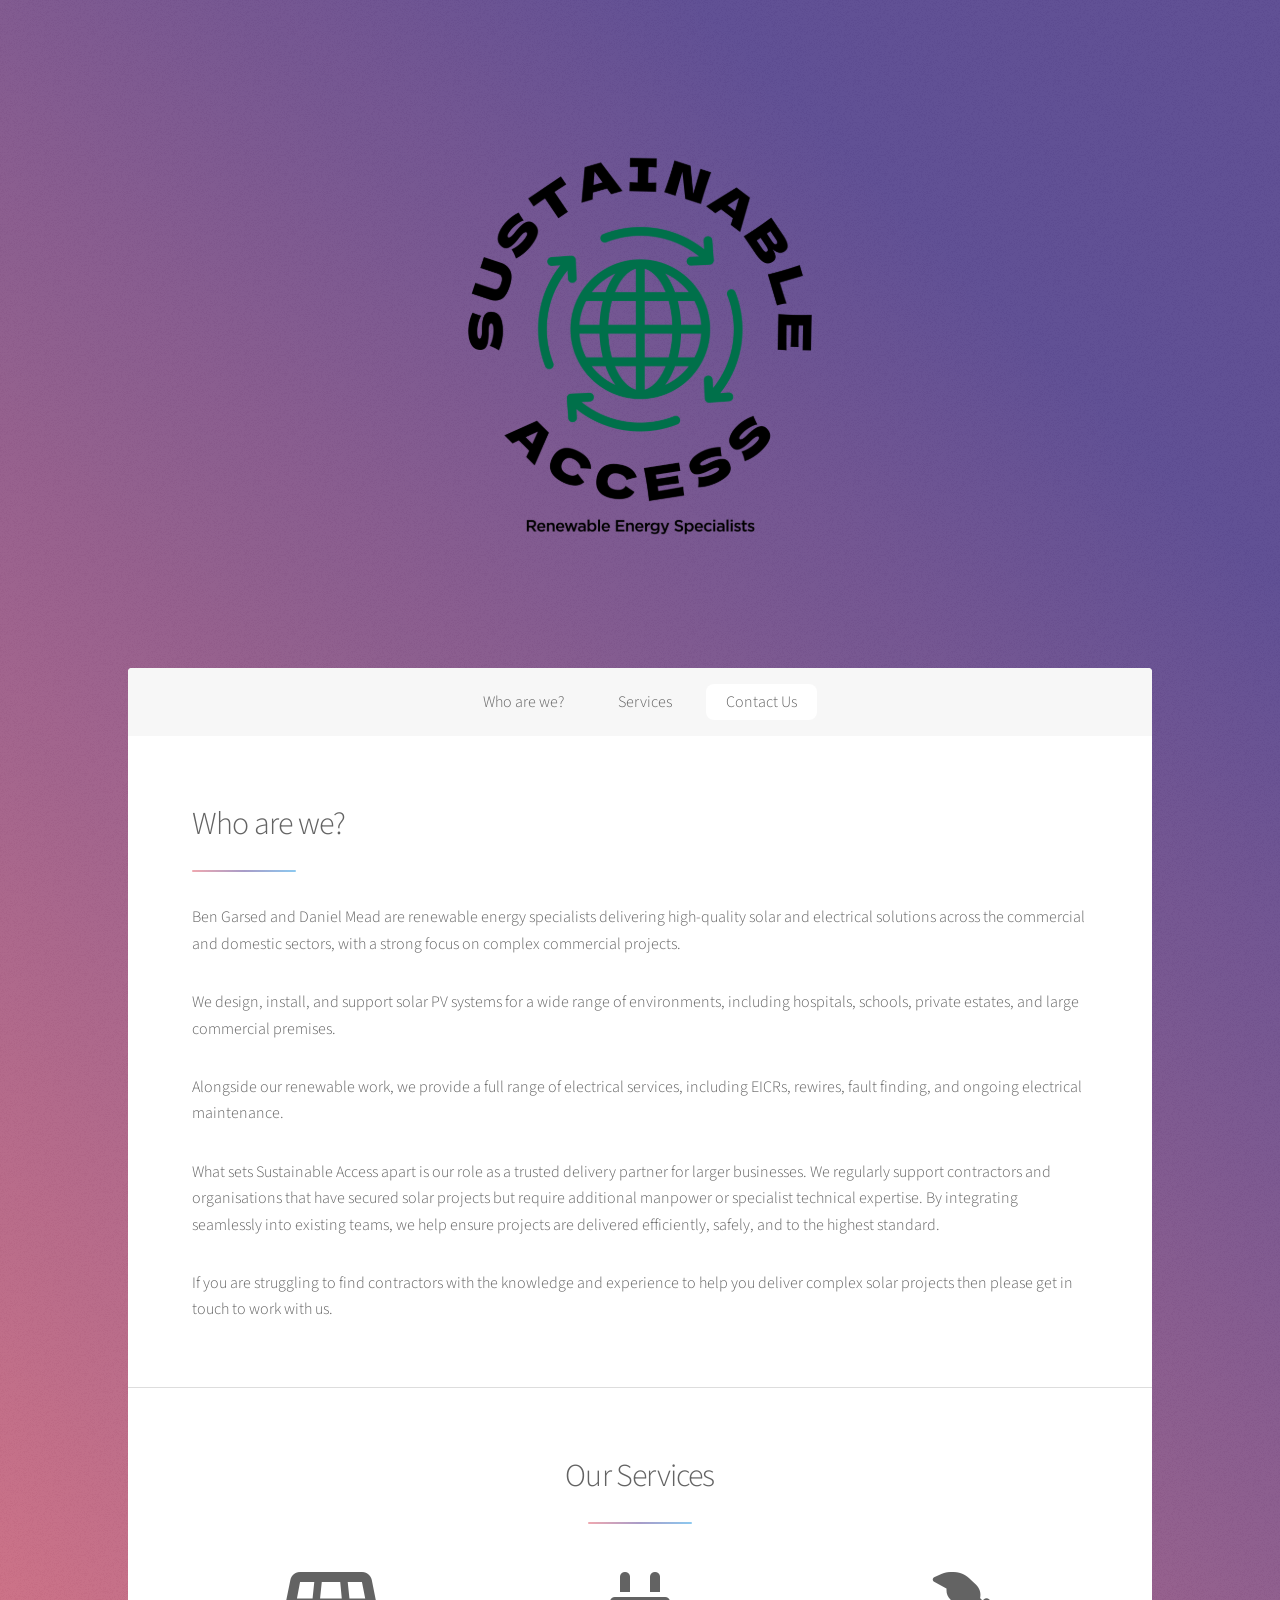
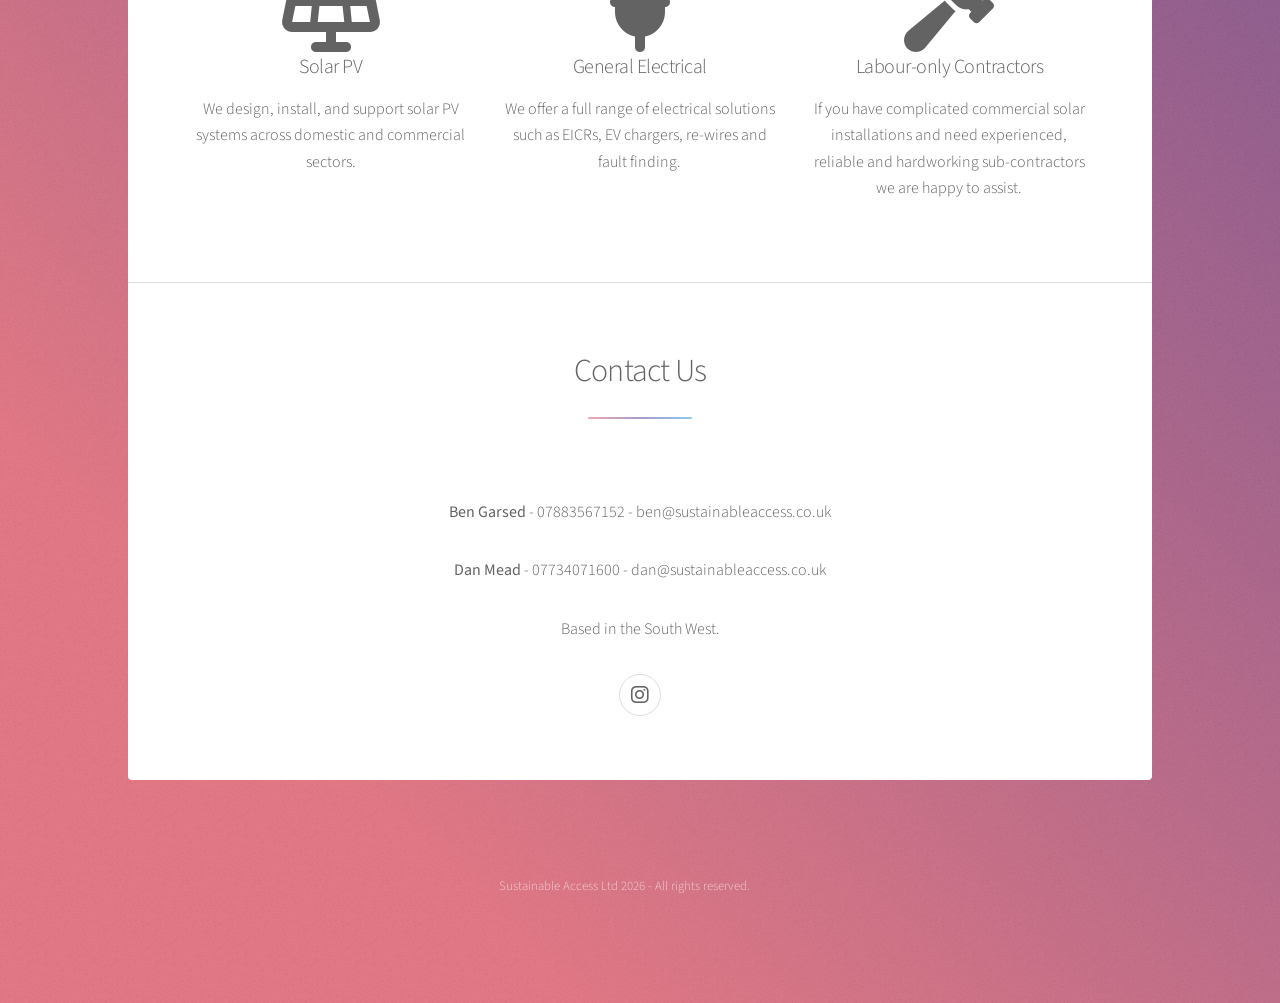
<file: index.html>
<!DOCTYPE HTML>
<!--
	Stellar by HTML5 UP
	html5up.net | @ajlkn
	Free for personal and commercial use under the CCA 3.0 license (html5up.net/license)
-->


<html>
	<head>
		<title>Sustainable Access Ltd</title>
		<meta charset="utf-8" />
		<meta name="viewport" content="width=device-width, initial-scale=1, user-scalable=no" />
		<link rel="stylesheet" href="assets/css/main.css" />
		<!-- Font Awesome 6 Free -->
<link href="https://cdnjs.cloudflare.com/ajax/libs/font-awesome/6.4.2/css/all.min.css" rel="stylesheet">
		<noscript><link rel="stylesheet" href="assets/css/noscript.css" /></noscript>
	</head>
	<body class="is-preload">

		<!-- Wrapper -->
			<div id="wrapper">

				<!-- Header -->
					<header id="header" class="alt">
						<span class="logo"><img src="images/logo.png" alt="" /></span>
					</header>

				<!-- Nav -->
					<nav id="nav">
						<ul>
							<li><a href="#intro" class="active">Who are we?</a></li>
							<li><a href="#first">Services</a></li>
							<li><a href="#second">Contact Us</a></li>
						</ul>
					</nav>

				<!-- Main -->
					<div id="main">

						<!-- Introduction -->
							<section id="intro" class="main">
								<div class="spotlight">
									<div class="content">
										<header class="major">
											<h2>Who are we?</h2>
										</header>
										<p>Ben Garsed and Daniel Mead are renewable energy specialists delivering high-quality solar and electrical solutions across the commercial and domestic sectors, with a strong focus on complex commercial projects.</p>
										<p>We design, install, and support solar PV systems for a wide range of environments, including hospitals, schools, private estates, and large commercial premises.</p>
										<p>Alongside our renewable work, we provide a full range of electrical services, including EICRs, rewires, fault finding, and ongoing electrical maintenance.</p>
										<p>What sets Sustainable Access apart is our role as a trusted delivery partner for larger businesses. We regularly support contractors and organisations that have secured solar projects but require additional manpower or specialist technical expertise. By integrating seamlessly into existing teams, we help ensure projects are delivered efficiently, safely, and to the highest standard.</p>
										<p>If you are struggling to find contractors with the knowledge and experience to help you deliver complex solar projects then please get in touch to work with us.</p>
									</div>
								</div>
							</section>

						<!-- First Section -->
							<section id="first" class="main special">
								<header class="major">
									<h2>Our Services</h2>
								</header>
								<ul class="features">
									<li>
										<span class="fa-solid fa-solar-panel" style="font-size:80px;" aria-hidden="true"></span>
										<h3>Solar PV</h3>
										<p>We design, install, and support solar PV systems across domestic and commercial sectors.</p>
									</li>
									<li>
										<span class="fa-solid fa-plug" style="font-size:80px;" aria-hidden="true"></span>
										<h3>General Electrical</h3>
										<p>We offer a full range of electrical solutions such as EICRs, EV chargers, re-wires and fault finding.</p>
									</li>
									<li>
										<span class="fa-solid fa-hammer" style="font-size:80px;" aria-hidden="true"></span>
										<div class="icon-text">
											<h3>Labour-only Contractors</h3>
										</div>
										
										<p>If you have complicated commercial solar installations and need experienced, reliable and hardworking sub-contractors we are happy to assist.</p>
									</li>
								</ul>
								<footer class="major">
								</footer>
							</section>

						<!-- Second Section -->
							<section id="second" class="main special">
								<header class="major">
									<h2>Contact Us</h2>
								</header>
								<p class="content">
									<p><strong>Ben Garsed 	</strong>-	 07883567152	 -	 ben@sustainableaccess.co.uk</p>
									<p><strong>Dan Mead 	</strong>- 	07734071600 	- 	dan@sustainableaccess.co.uk</p>
									<p>Based in the South West.</p>
								</p>
								<ul class="icons">
								<li><a href="https://instagram.com/sustainableaccess" class="icon brands fa-instagram alt"><span class="label">Instagram</span></a></li>
								</ul>
							</section>
					</div>

				<!-- Footer -->
					<footer id="footer">
						<p class="copyright">Sustainable Access Ltd 2026 - All rights reserved.</p>
					</footer>

			</div>

		<!-- Scripts -->
			<script src="assets/js/jquery.min.js"></script>
			<script src="assets/js/jquery.scrollex.min.js"></script>
			<script src="assets/js/jquery.scrolly.min.js"></script>
			<script src="assets/js/browser.min.js"></script>
			<script src="assets/js/breakpoints.min.js"></script>
			<script src="assets/js/util.js"></script>
			<script src="assets/js/main.js"></script>

	</body>

</html>
</file>
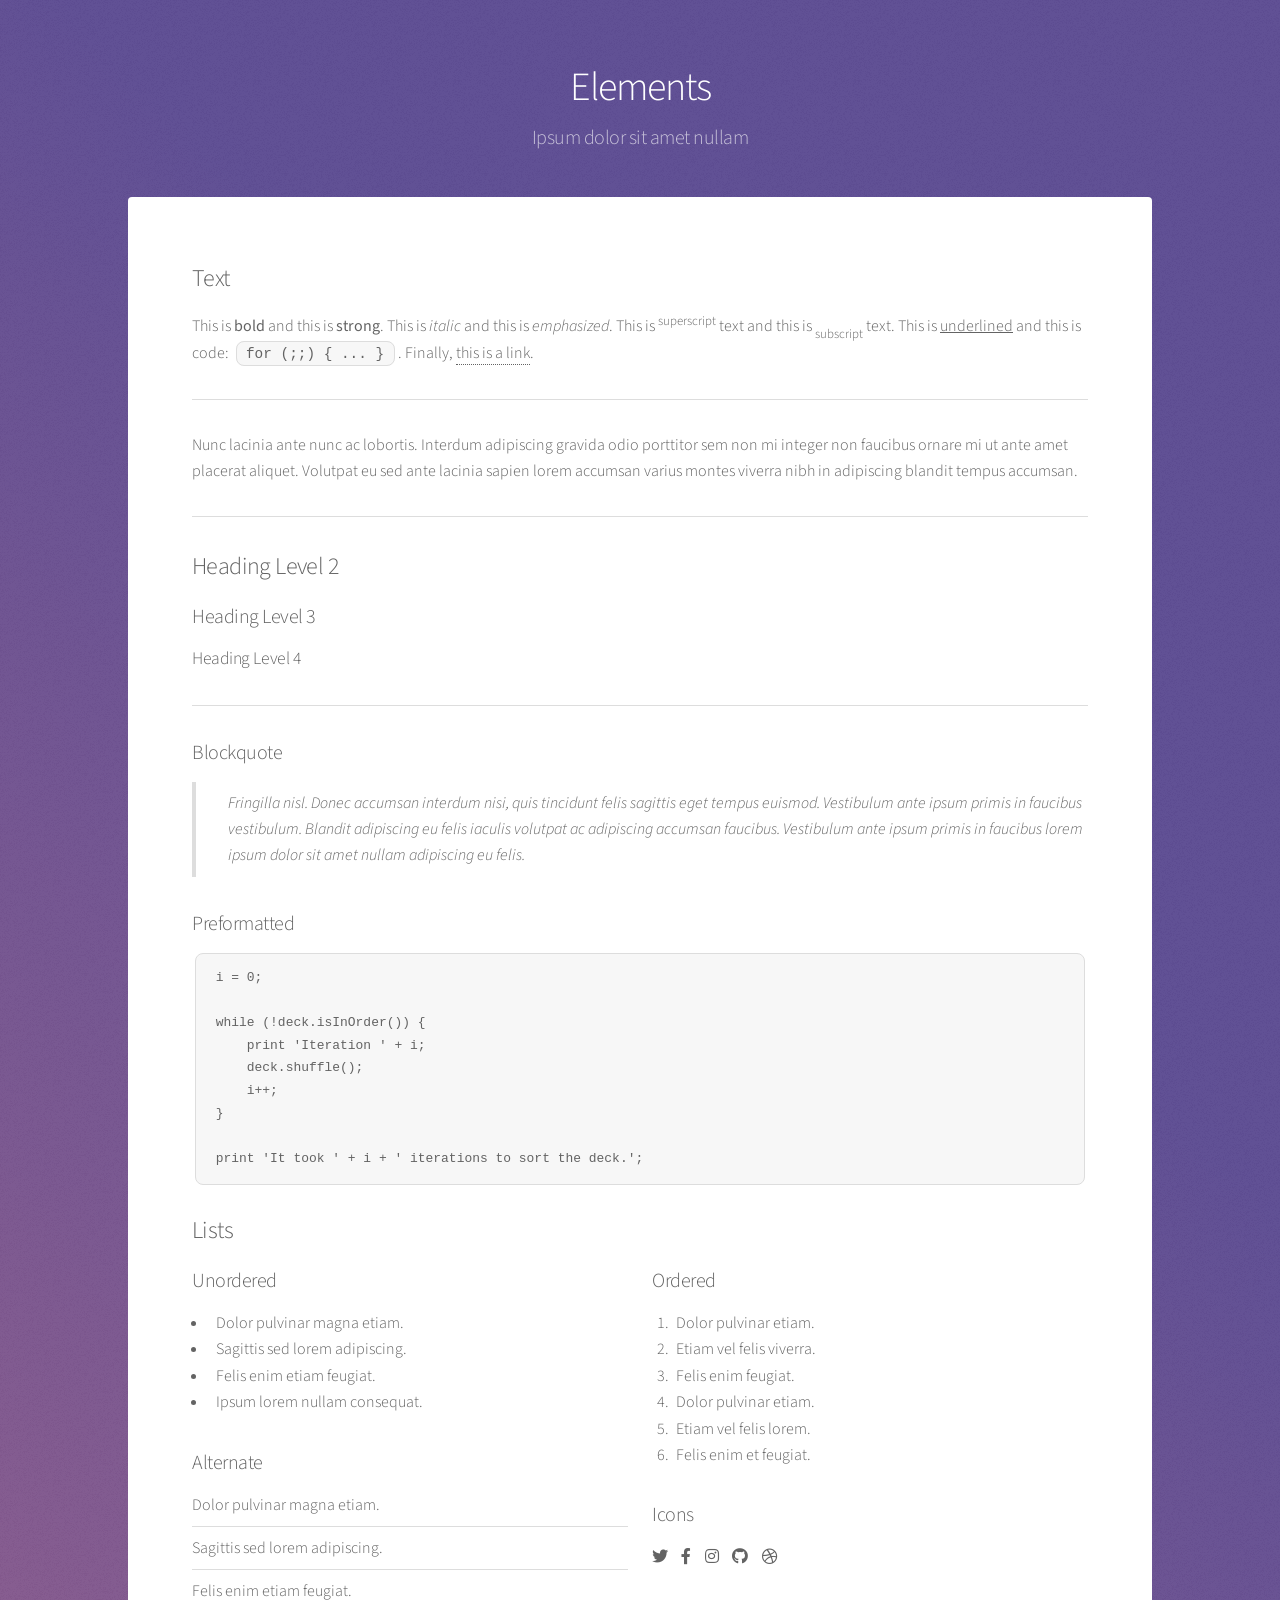
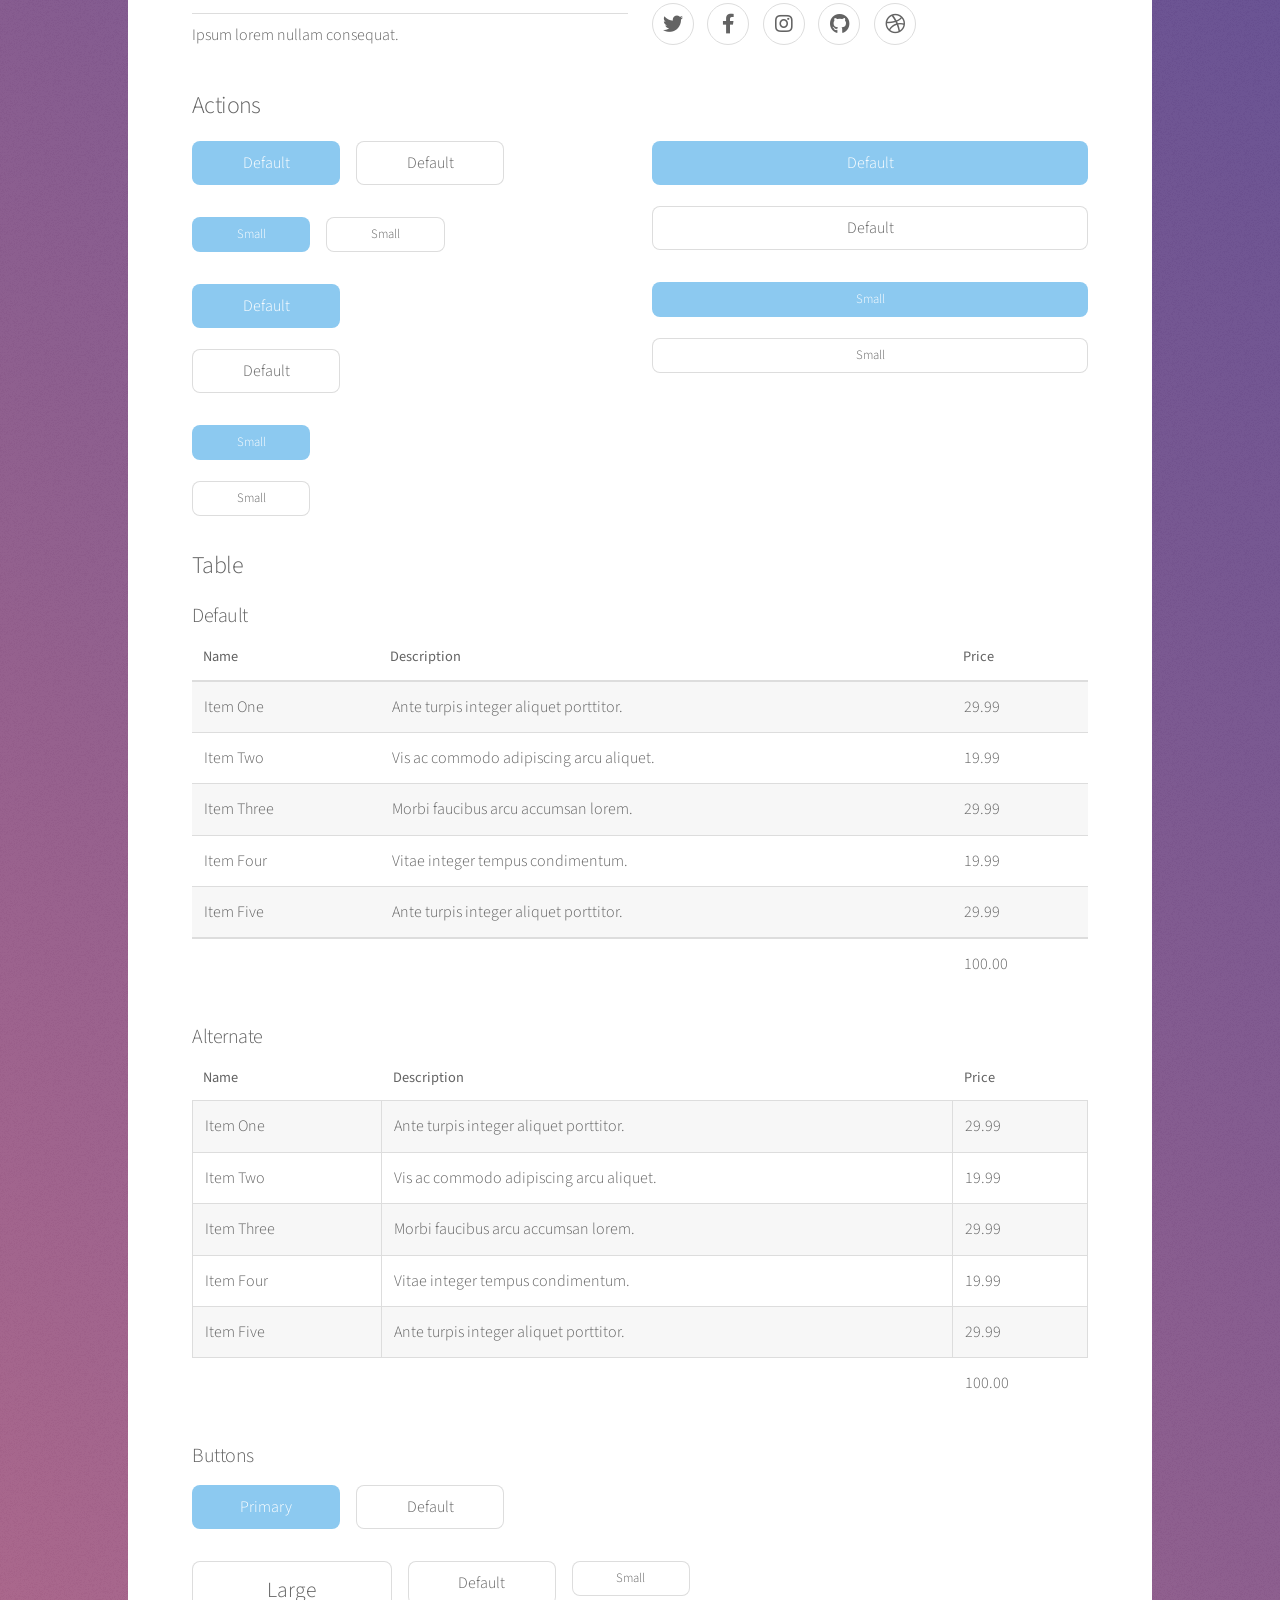
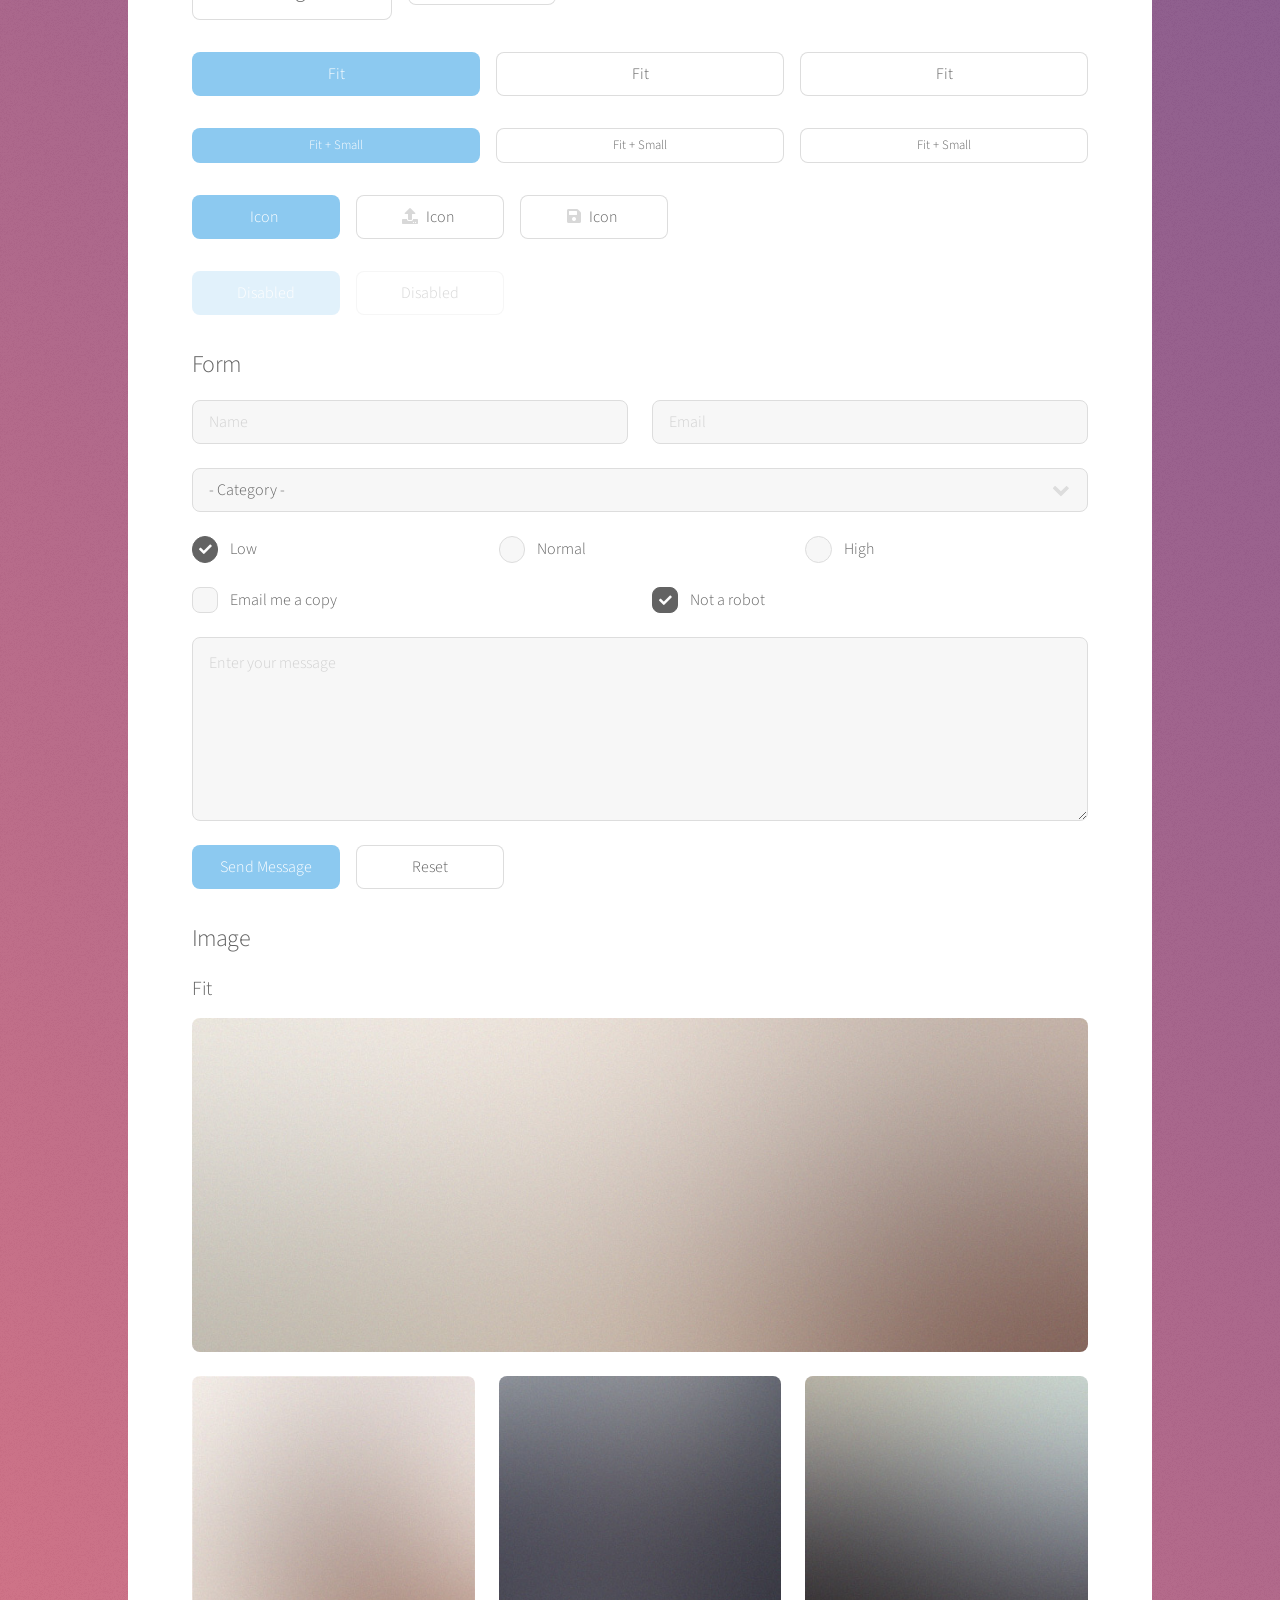
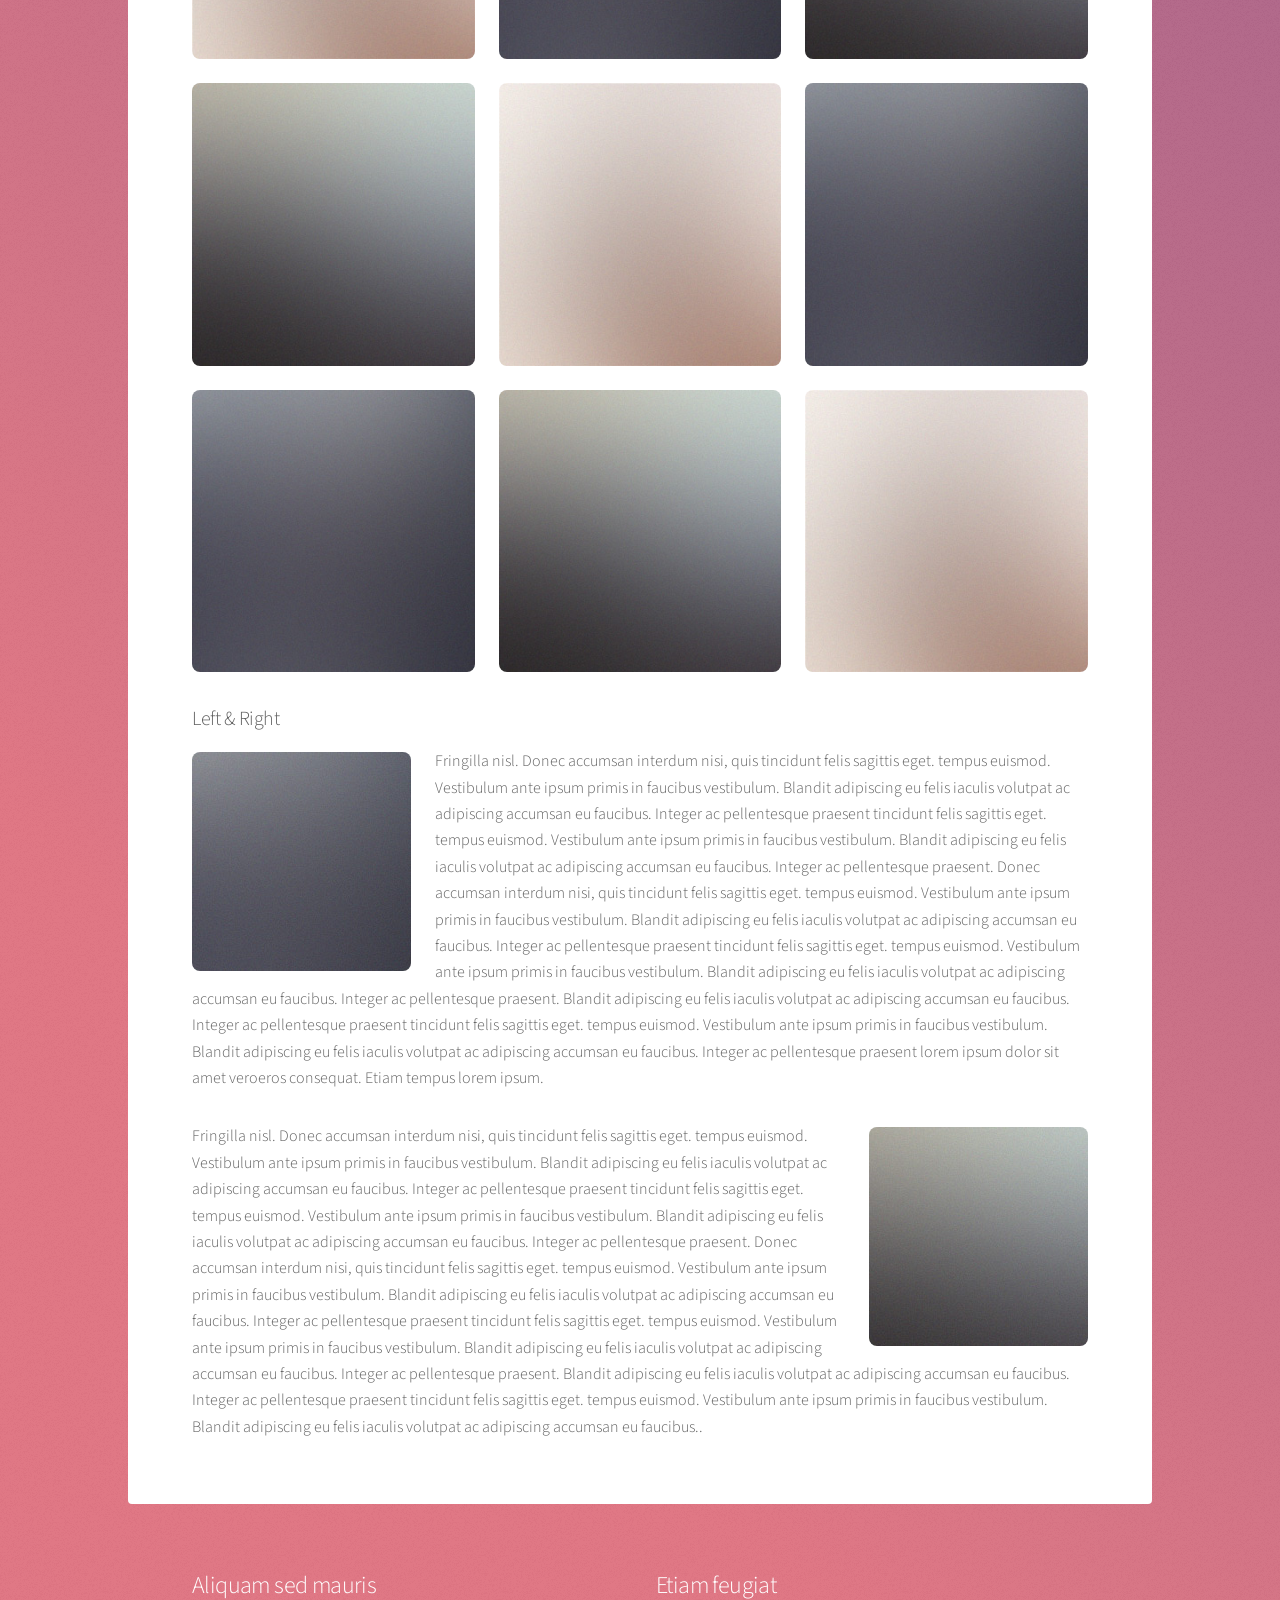
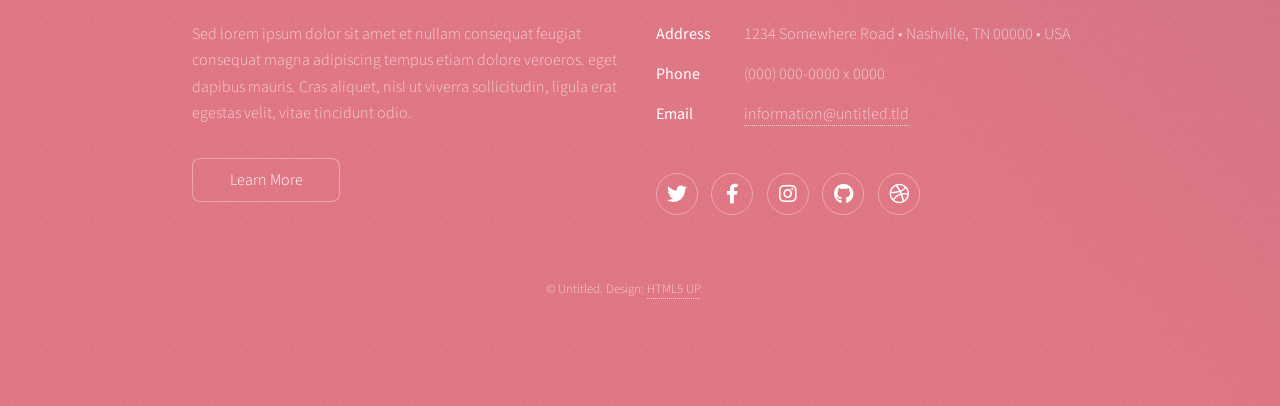
<file: elements.html>
<!DOCTYPE HTML>
<!--
	Stellar by HTML5 UP
	html5up.net | @ajlkn
	Free for personal and commercial use under the CCA 3.0 license (html5up.net/license)
-->
<html>
	<head>
		<title>Elements - Stellar by HTML5 UP</title>
		<meta charset="utf-8" />
		<meta name="viewport" content="width=device-width, initial-scale=1, user-scalable=no" />
		<link rel="stylesheet" href="assets/css/main.css" />
		<noscript><link rel="stylesheet" href="assets/css/noscript.css" /></noscript>
	</head>
	<body class="is-preload">

		<!-- Wrapper -->
			<div id="wrapper">

				<!-- Header -->
					<header id="header">
						<h1>Elements</h1>
						<p>Ipsum dolor sit amet nullam</p>
					</header>

				<!-- Main -->
					<div id="main">

						<!-- Content -->
							<section id="content" class="main">

								<!-- Text -->
									<section>
										<h2>Text</h2>
										<p>This is <b>bold</b> and this is <strong>strong</strong>. This is <i>italic</i> and this is <em>emphasized</em>.
										This is <sup>superscript</sup> text and this is <sub>subscript</sub> text.
										This is <u>underlined</u> and this is code: <code>for (;;) { ... }</code>. Finally, <a href="#">this is a link</a>.</p>
										<hr />
										<p>Nunc lacinia ante nunc ac lobortis. Interdum adipiscing gravida odio porttitor sem non mi integer non faucibus ornare mi ut ante amet placerat aliquet. Volutpat eu sed ante lacinia sapien lorem accumsan varius montes viverra nibh in adipiscing blandit tempus accumsan.</p>
										<hr />
										<h2>Heading Level 2</h2>
										<h3>Heading Level 3</h3>
										<h4>Heading Level 4</h4>
										<hr />
										<h3>Blockquote</h3>
										<blockquote>Fringilla nisl. Donec accumsan interdum nisi, quis tincidunt felis sagittis eget tempus euismod. Vestibulum ante ipsum primis in faucibus vestibulum. Blandit adipiscing eu felis iaculis volutpat ac adipiscing accumsan faucibus. Vestibulum ante ipsum primis in faucibus lorem ipsum dolor sit amet nullam adipiscing eu felis.</blockquote>
										<h3>Preformatted</h3>
										<pre><code>i = 0;

while (!deck.isInOrder()) {
    print 'Iteration ' + i;
    deck.shuffle();
    i++;
}

print 'It took ' + i + ' iterations to sort the deck.';</code></pre>
									</section>

								<!-- Lists -->
									<section>
										<h2>Lists</h2>
										<div class="row">
											<div class="col-6 col-12-medium">
												<h3>Unordered</h3>
												<ul>
													<li>Dolor pulvinar magna etiam.</li>
													<li>Sagittis sed lorem adipiscing.</li>
													<li>Felis enim etiam feugiat.</li>
													<li>Ipsum lorem nullam consequat.</li>
												</ul>
												<h3>Alternate</h3>
												<ul class="alt">
													<li>Dolor pulvinar magna etiam.</li>
													<li>Sagittis sed lorem adipiscing.</li>
													<li>Felis enim etiam feugiat.</li>
													<li>Ipsum lorem nullam consequat.</li>
												</ul>
											</div>
											<div class="col-6 col-12-medium">
												<h3>Ordered</h3>
												<ol>
													<li>Dolor pulvinar etiam.</li>
													<li>Etiam vel felis viverra.</li>
													<li>Felis enim feugiat.</li>
													<li>Dolor pulvinar etiam.</li>
													<li>Etiam vel felis lorem.</li>
													<li>Felis enim et feugiat.</li>
												</ol>
												<h3>Icons</h3>
												<ul class="icons">
													<li><a href="#" class="icon brands fa-twitter"><span class="label">Twitter</span></a></li>
													<li><a href="#" class="icon brands fa-facebook-f"><span class="label">Facebook</span></a></li>
													<li><a href="#" class="icon brands fa-instagram"><span class="label">Instagram</span></a></li>
													<li><a href="#" class="icon brands fa-github"><span class="label">GitHub</span></a></li>
													<li><a href="#" class="icon brands fa-dribbble"><span class="label">Dribbble</span></a></li>
												</ul>
												<ul class="icons">
													<li><a href="#" class="icon brands alt fa-twitter"><span class="label">Twitter</span></a></li>
													<li><a href="#" class="icon brands alt fa-facebook-f"><span class="label">Facebook</span></a></li>
													<li><a href="#" class="icon brands alt fa-instagram"><span class="label">Instagram</span></a></li>
													<li><a href="#" class="icon brands alt fa-github"><span class="label">GitHub</span></a></li>
													<li><a href="#" class="icon brands alt fa-dribbble"><span class="label">Dribbble</span></a></li>
												</ul>
											</div>
										</div>
										<h2>Actions</h2>
										<div class="row">
											<div class="col-6 col-12-medium">
												<ul class="actions">
													<li><a href="#" class="button primary">Default</a></li>
													<li><a href="#" class="button">Default</a></li>
												</ul>
												<ul class="actions small">
													<li><a href="#" class="button primary small">Small</a></li>
													<li><a href="#" class="button small">Small</a></li>
												</ul>
												<ul class="actions stacked">
													<li><a href="#" class="button primary">Default</a></li>
													<li><a href="#" class="button">Default</a></li>
												</ul>
												<ul class="actions stacked">
													<li><a href="#" class="button primary small">Small</a></li>
													<li><a href="#" class="button small">Small</a></li>
												</ul>
											</div>
											<div class="col-6 col-12-medium">
												<ul class="actions stacked">
													<li><a href="#" class="button primary fit">Default</a></li>
													<li><a href="#" class="button fit">Default</a></li>
												</ul>
												<ul class="actions stacked">
													<li><a href="#" class="button primary small fit">Small</a></li>
													<li><a href="#" class="button small fit">Small</a></li>
												</ul>
											</div>
										</div>
									</section>

								<!-- Table -->
									<section>
										<h2>Table</h2>
										<h3>Default</h3>
										<div class="table-wrapper">
											<table>
												<thead>
													<tr>
														<th>Name</th>
														<th>Description</th>
														<th>Price</th>
													</tr>
												</thead>
												<tbody>
													<tr>
														<td>Item One</td>
														<td>Ante turpis integer aliquet porttitor.</td>
														<td>29.99</td>
													</tr>
													<tr>
														<td>Item Two</td>
														<td>Vis ac commodo adipiscing arcu aliquet.</td>
														<td>19.99</td>
													</tr>
													<tr>
														<td>Item Three</td>
														<td> Morbi faucibus arcu accumsan lorem.</td>
														<td>29.99</td>
													</tr>
													<tr>
														<td>Item Four</td>
														<td>Vitae integer tempus condimentum.</td>
														<td>19.99</td>
													</tr>
													<tr>
														<td>Item Five</td>
														<td>Ante turpis integer aliquet porttitor.</td>
														<td>29.99</td>
													</tr>
												</tbody>
												<tfoot>
													<tr>
														<td colspan="2"></td>
														<td>100.00</td>
													</tr>
												</tfoot>
											</table>
										</div>

										<h3>Alternate</h3>
										<div class="table-wrapper">
											<table class="alt">
												<thead>
													<tr>
														<th>Name</th>
														<th>Description</th>
														<th>Price</th>
													</tr>
												</thead>
												<tbody>
													<tr>
														<td>Item One</td>
														<td>Ante turpis integer aliquet porttitor.</td>
														<td>29.99</td>
													</tr>
													<tr>
														<td>Item Two</td>
														<td>Vis ac commodo adipiscing arcu aliquet.</td>
														<td>19.99</td>
													</tr>
													<tr>
														<td>Item Three</td>
														<td> Morbi faucibus arcu accumsan lorem.</td>
														<td>29.99</td>
													</tr>
													<tr>
														<td>Item Four</td>
														<td>Vitae integer tempus condimentum.</td>
														<td>19.99</td>
													</tr>
													<tr>
														<td>Item Five</td>
														<td>Ante turpis integer aliquet porttitor.</td>
														<td>29.99</td>
													</tr>
												</tbody>
												<tfoot>
													<tr>
														<td colspan="2"></td>
														<td>100.00</td>
													</tr>
												</tfoot>
											</table>
										</div>
									</section>

								<!-- Buttons -->
									<section>
										<h3>Buttons</h3>
										<ul class="actions">
											<li><a href="#" class="button primary">Primary</a></li>
											<li><a href="#" class="button">Default</a></li>
										</ul>
										<ul class="actions">
											<li><a href="#" class="button large">Large</a></li>
											<li><a href="#" class="button">Default</a></li>
											<li><a href="#" class="button small">Small</a></li>
										</ul>
										<ul class="actions fit">
											<li><a href="#" class="button primary fit">Fit</a></li>
											<li><a href="#" class="button fit">Fit</a></li>
											<li><a href="#" class="button fit">Fit</a></li>
										</ul>
										<ul class="actions fit small">
											<li><a href="#" class="button primary fit small">Fit + Small</a></li>
											<li><a href="#" class="button fit small">Fit + Small</a></li>
											<li><a href="#" class="button fit small">Fit + Small</a></li>
										</ul>
										<ul class="actions">
											<li><a href="#" class="button primary icon solidfa-download">Icon</a></li>
											<li><a href="#" class="button icon solid fa-upload">Icon</a></li>
											<li><a href="#" class="button icon solid fa-save">Icon</a></li>
										</ul>
										<ul class="actions">
											<li><span class="button primary disabled">Disabled</span></li>
											<li><span class="button disabled">Disabled</span></li>
										</ul>
									</section>

								<!-- Form -->
									<section>
										<h2>Form</h2>
										<form method="post" action="#">
											<div class="row gtr-uniform">
												<div class="col-6 col-12-xsmall">
													<input type="text" name="demo-name" id="demo-name" value="" placeholder="Name" />
												</div>
												<div class="col-6 col-12-xsmall">
													<input type="email" name="demo-email" id="demo-email" value="" placeholder="Email" />
												</div>
												<div class="col-12">
													<select name="demo-category" id="demo-category">
														<option value="">- Category -</option>
														<option value="1">Manufacturing</option>
														<option value="1">Shipping</option>
														<option value="1">Administration</option>
														<option value="1">Human Resources</option>
													</select>
												</div>
												<div class="col-4 col-12-small">
													<input type="radio" id="demo-priority-low" name="demo-priority" checked>
													<label for="demo-priority-low">Low</label>
												</div>
												<div class="col-4 col-12-small">
													<input type="radio" id="demo-priority-normal" name="demo-priority">
													<label for="demo-priority-normal">Normal</label>
												</div>
												<div class="col-4 col-12-small">
													<input type="radio" id="demo-priority-high" name="demo-priority">
													<label for="demo-priority-high">High</label>
												</div>
												<div class="col-6 col-12-small">
													<input type="checkbox" id="demo-copy" name="demo-copy">
													<label for="demo-copy">Email me a copy</label>
												</div>
												<div class="col-6 col-12-small">
													<input type="checkbox" id="demo-human" name="demo-human" checked>
													<label for="demo-human">Not a robot</label>
												</div>
												<div class="col-12">
													<textarea name="demo-message" id="demo-message" placeholder="Enter your message" rows="6"></textarea>
												</div>
												<div class="col-12">
													<ul class="actions">
														<li><input type="submit" value="Send Message" class="primary" /></li>
														<li><input type="reset" value="Reset" /></li>
													</ul>
												</div>
											</div>
										</form>
									</section>

								<!-- Image -->
									<section>
										<h2>Image</h2>
										<h3>Fit</h3>
										<div class="box alt">
											<div class="row gtr-uniform">
												<div class="col-12"><span class="image fit"><img src="images/pic04.jpg" alt="" /></span></div>
												<div class="col-4"><span class="image fit"><img src="images/pic01.jpg" alt="" /></span></div>
												<div class="col-4"><span class="image fit"><img src="images/pic02.jpg" alt="" /></span></div>
												<div class="col-4"><span class="image fit"><img src="images/pic03.jpg" alt="" /></span></div>
												<div class="col-4"><span class="image fit"><img src="images/pic03.jpg" alt="" /></span></div>
												<div class="col-4"><span class="image fit"><img src="images/pic01.jpg" alt="" /></span></div>
												<div class="col-4"><span class="image fit"><img src="images/pic02.jpg" alt="" /></span></div>
												<div class="col-4"><span class="image fit"><img src="images/pic02.jpg" alt="" /></span></div>
												<div class="col-4"><span class="image fit"><img src="images/pic03.jpg" alt="" /></span></div>
												<div class="col-4"><span class="image fit"><img src="images/pic01.jpg" alt="" /></span></div>
											</div>
										</div>
										<h3>Left &amp; Right</h3>
										<p><span class="image left"><img src="images/pic05.jpg" alt="" /></span>Fringilla nisl. Donec accumsan interdum nisi, quis tincidunt felis sagittis eget. tempus euismod. Vestibulum ante ipsum primis in faucibus vestibulum. Blandit adipiscing eu felis iaculis volutpat ac adipiscing accumsan eu faucibus. Integer ac pellentesque praesent tincidunt felis sagittis eget. tempus euismod. Vestibulum ante ipsum primis in faucibus vestibulum. Blandit adipiscing eu felis iaculis volutpat ac adipiscing accumsan eu faucibus. Integer ac pellentesque praesent. Donec accumsan interdum nisi, quis tincidunt felis sagittis eget. tempus euismod. Vestibulum ante ipsum primis in faucibus vestibulum. Blandit adipiscing eu felis iaculis volutpat ac adipiscing accumsan eu faucibus. Integer ac pellentesque praesent tincidunt felis sagittis eget. tempus euismod. Vestibulum ante ipsum primis in faucibus vestibulum. Blandit adipiscing eu felis iaculis volutpat ac adipiscing accumsan eu faucibus. Integer ac pellentesque praesent. Blandit adipiscing eu felis iaculis volutpat ac adipiscing accumsan eu faucibus. Integer ac pellentesque praesent tincidunt felis sagittis eget. tempus euismod. Vestibulum ante ipsum primis in faucibus vestibulum. Blandit adipiscing eu felis iaculis volutpat ac adipiscing accumsan eu faucibus. Integer ac pellentesque praesent lorem ipsum dolor sit amet veroeros consequat. Etiam tempus lorem ipsum.</p>
										<p><span class="image right"><img src="images/pic06.jpg" alt="" /></span>Fringilla nisl. Donec accumsan interdum nisi, quis tincidunt felis sagittis eget. tempus euismod. Vestibulum ante ipsum primis in faucibus vestibulum. Blandit adipiscing eu felis iaculis volutpat ac adipiscing accumsan eu faucibus. Integer ac pellentesque praesent tincidunt felis sagittis eget. tempus euismod. Vestibulum ante ipsum primis in faucibus vestibulum. Blandit adipiscing eu felis iaculis volutpat ac adipiscing accumsan eu faucibus. Integer ac pellentesque praesent. Donec accumsan interdum nisi, quis tincidunt felis sagittis eget. tempus euismod. Vestibulum ante ipsum primis in faucibus vestibulum. Blandit adipiscing eu felis iaculis volutpat ac adipiscing accumsan eu faucibus. Integer ac pellentesque praesent tincidunt felis sagittis eget. tempus euismod. Vestibulum ante ipsum primis in faucibus vestibulum. Blandit adipiscing eu felis iaculis volutpat ac adipiscing accumsan eu faucibus. Integer ac pellentesque praesent. Blandit adipiscing eu felis iaculis volutpat ac adipiscing accumsan eu faucibus. Integer ac pellentesque praesent tincidunt felis sagittis eget. tempus euismod. Vestibulum ante ipsum primis in faucibus vestibulum. Blandit adipiscing eu felis iaculis volutpat ac adipiscing accumsan eu faucibus..</p>
									</section>

							</section>

					</div>

				<!-- Footer -->
					<footer id="footer">
						<section>
							<h2>Aliquam sed mauris</h2>
							<p>Sed lorem ipsum dolor sit amet et nullam consequat feugiat consequat magna adipiscing tempus etiam dolore veroeros. eget dapibus mauris. Cras aliquet, nisl ut viverra sollicitudin, ligula erat egestas velit, vitae tincidunt odio.</p>
							<ul class="actions">
								<li><a href="#" class="button">Learn More</a></li>
							</ul>
						</section>
						<section>
							<h2>Etiam feugiat</h2>
							<dl class="alt">
								<dt>Address</dt>
								<dd>1234 Somewhere Road &bull; Nashville, TN 00000 &bull; USA</dd>
								<dt>Phone</dt>
								<dd>(000) 000-0000 x 0000</dd>
								<dt>Email</dt>
								<dd><a href="#">information@untitled.tld</a></dd>
							</dl>
							<ul class="icons">
								<li><a href="#" class="icon brands fa-twitter alt"><span class="label">Twitter</span></a></li>
								<li><a href="#" class="icon brands fa-facebook-f alt"><span class="label">Facebook</span></a></li>
								<li><a href="#" class="icon brands fa-instagram alt"><span class="label">Instagram</span></a></li>
								<li><a href="#" class="icon brands fa-github alt"><span class="label">GitHub</span></a></li>
								<li><a href="#" class="icon brands fa-dribbble alt"><span class="label">Dribbble</span></a></li>
							</ul>
						</section>
						<p class="copyright">&copy; Untitled. Design: <a href="https://html5up.net">HTML5 UP</a>.</p>
					</footer>

			</div>

		<!-- Scripts -->
			<script src="assets/js/jquery.min.js"></script>
			<script src="assets/js/jquery.scrollex.min.js"></script>
			<script src="assets/js/jquery.scrolly.min.js"></script>
			<script src="assets/js/browser.min.js"></script>
			<script src="assets/js/breakpoints.min.js"></script>
			<script src="assets/js/util.js"></script>
			<script src="assets/js/main.js"></script>

	</body>
</html>
</file>
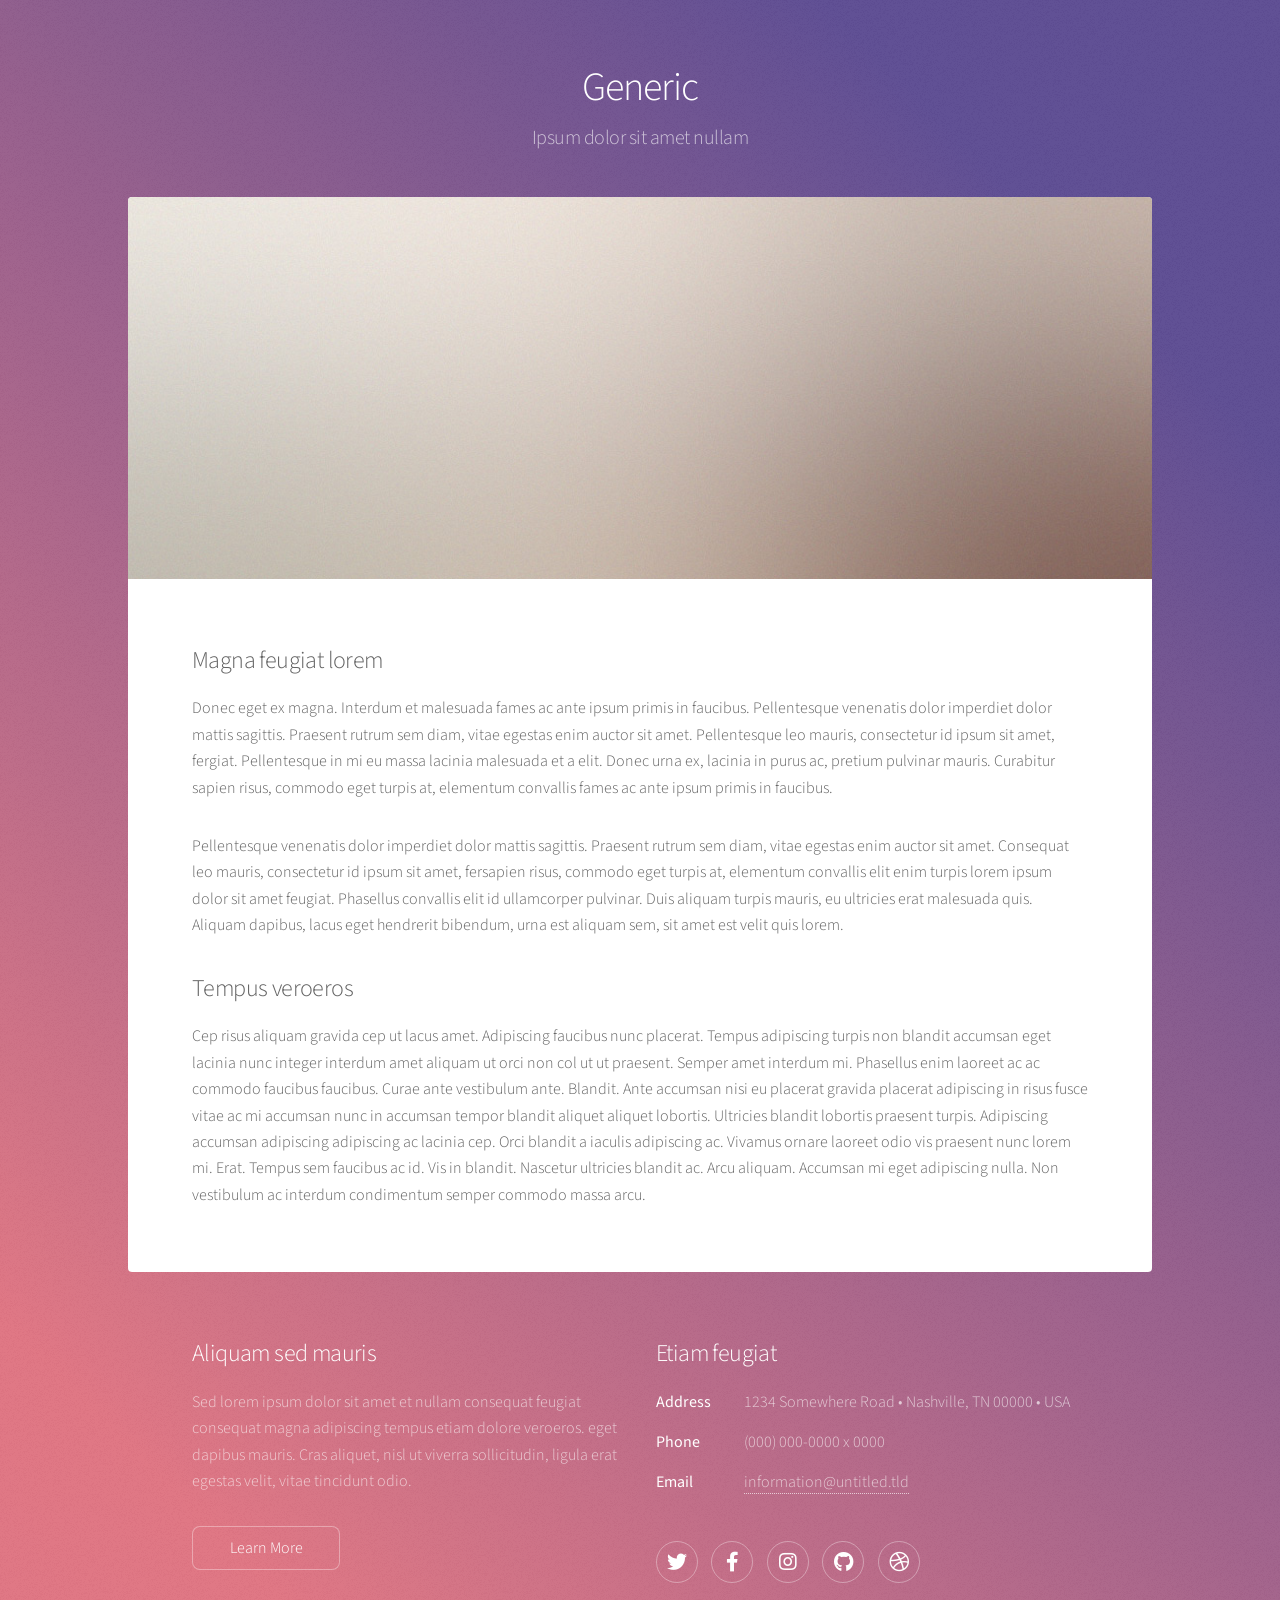
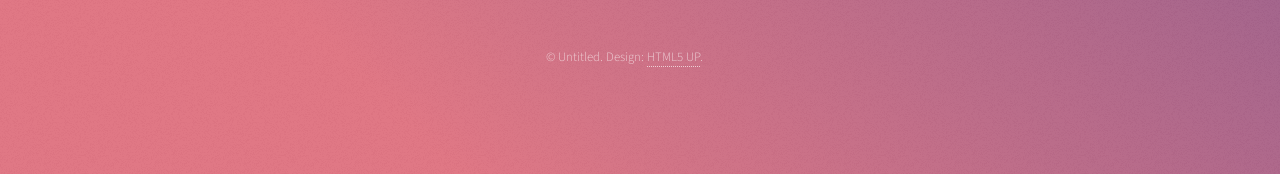
<file: generic.html>
<!DOCTYPE HTML>
<!--
	Stellar by HTML5 UP
	html5up.net | @ajlkn
	Free for personal and commercial use under the CCA 3.0 license (html5up.net/license)
-->
<html>
	<head>
		<title>Generic - Stellar by HTML5 UP</title>
		<meta charset="utf-8" />
		<meta name="viewport" content="width=device-width, initial-scale=1, user-scalable=no" />
		<link rel="stylesheet" href="assets/css/main.css" />
		<noscript><link rel="stylesheet" href="assets/css/noscript.css" /></noscript>
	</head>
	<body class="is-preload">

		<!-- Wrapper -->
			<div id="wrapper">

				<!-- Header -->
					<header id="header">
						<h1>Generic</h1>
						<p>Ipsum dolor sit amet nullam</p>
					</header>

				<!-- Main -->
					<div id="main">

						<!-- Content -->
							<section id="content" class="main">
								<span class="image main"><img src="images/pic04.jpg" alt="" /></span>
								<h2>Magna feugiat lorem</h2>
								<p>Donec eget ex magna. Interdum et malesuada fames ac ante ipsum primis in faucibus. Pellentesque venenatis dolor imperdiet dolor mattis sagittis. Praesent rutrum sem diam, vitae egestas enim auctor sit amet. Pellentesque leo mauris, consectetur id ipsum sit amet, fergiat. Pellentesque in mi eu massa lacinia malesuada et a elit. Donec urna ex, lacinia in purus ac, pretium pulvinar mauris. Curabitur sapien risus, commodo eget turpis at, elementum convallis fames ac ante ipsum primis in faucibus.</p>
								<p>Pellentesque venenatis dolor imperdiet dolor mattis sagittis. Praesent rutrum sem diam, vitae egestas enim auctor sit amet. Consequat leo mauris, consectetur id ipsum sit amet, fersapien risus, commodo eget turpis at, elementum convallis elit enim turpis lorem ipsum dolor sit amet feugiat. Phasellus convallis elit id ullamcorper pulvinar. Duis aliquam turpis mauris, eu ultricies erat malesuada quis. Aliquam dapibus, lacus eget hendrerit bibendum, urna est aliquam sem, sit amet est velit quis lorem.</p>
								<h2>Tempus veroeros</h2>
								<p>Cep risus aliquam gravida cep ut lacus amet. Adipiscing faucibus nunc placerat. Tempus adipiscing turpis non blandit accumsan eget lacinia nunc integer interdum amet aliquam ut orci non col ut ut praesent. Semper amet interdum mi. Phasellus enim laoreet ac ac commodo faucibus faucibus. Curae ante vestibulum ante. Blandit. Ante accumsan nisi eu placerat gravida placerat adipiscing in risus fusce vitae ac mi accumsan nunc in accumsan tempor blandit aliquet aliquet lobortis. Ultricies blandit lobortis praesent turpis. Adipiscing accumsan adipiscing adipiscing ac lacinia cep. Orci blandit a iaculis adipiscing ac. Vivamus ornare laoreet odio vis praesent nunc lorem mi. Erat. Tempus sem faucibus ac id. Vis in blandit. Nascetur ultricies blandit ac. Arcu aliquam. Accumsan mi eget adipiscing nulla. Non vestibulum ac interdum condimentum semper commodo massa arcu.</p>
							</section>

					</div>

				<!-- Footer -->
					<footer id="footer">
						<section>
							<h2>Aliquam sed mauris</h2>
							<p>Sed lorem ipsum dolor sit amet et nullam consequat feugiat consequat magna adipiscing tempus etiam dolore veroeros. eget dapibus mauris. Cras aliquet, nisl ut viverra sollicitudin, ligula erat egestas velit, vitae tincidunt odio.</p>
							<ul class="actions">
								<li><a href="#" class="button">Learn More</a></li>
							</ul>
						</section>
						<section>
							<h2>Etiam feugiat</h2>
							<dl class="alt">
								<dt>Address</dt>
								<dd>1234 Somewhere Road &bull; Nashville, TN 00000 &bull; USA</dd>
								<dt>Phone</dt>
								<dd>(000) 000-0000 x 0000</dd>
								<dt>Email</dt>
								<dd><a href="#">information@untitled.tld</a></dd>
							</dl>
							<ul class="icons">
								<li><a href="#" class="icon brands fa-twitter alt"><span class="label">Twitter</span></a></li>
								<li><a href="#" class="icon brands fa-facebook-f alt"><span class="label">Facebook</span></a></li>
								<li><a href="#" class="icon brands fa-instagram alt"><span class="label">Instagram</span></a></li>
								<li><a href="#" class="icon brands fa-github alt"><span class="label">GitHub</span></a></li>
								<li><a href="#" class="icon brands fa-dribbble alt"><span class="label">Dribbble</span></a></li>
							</ul>
						</section>
						<p class="copyright">&copy; Untitled. Design: <a href="https://html5up.net">HTML5 UP</a>.</p>
					</footer>

			</div>

		<!-- Scripts -->
			<script src="assets/js/jquery.min.js"></script>
			<script src="assets/js/jquery.scrollex.min.js"></script>
			<script src="assets/js/jquery.scrolly.min.js"></script>
			<script src="assets/js/browser.min.js"></script>
			<script src="assets/js/breakpoints.min.js"></script>
			<script src="assets/js/util.js"></script>
			<script src="assets/js/main.js"></script>

	</body>
</html>
</file>
<file: assets/css/noscript.css>
/*
	Stellar by HTML5 UP
	html5up.net | @ajlkn
	Free for personal and commercial use under the CCA 3.0 license (html5up.net/license)
*/

/* Header */

	body.is-preload #header.alt > * {
		opacity: 1;
	}

	body.is-preload #header.alt .logo {
		-moz-transform: none;
		-webkit-transform: none;
		-ms-transform: none;
		transform: none;
	}
</file>
<file: assets/css/main.css>
@import url(fontawesome-all.min.css);
@import 'https://fonts.googleapis.com/css?family=Source+Sans+Pro:300,400';

/*
	Stellar by HTML5 UP
	html5up.net | @ajlkn
	Free for personal and commercial use under the CCA 3.0 license (html5up.net/license)

*/

html, body, div, span, applet, object,
iframe, h1, h2, h3, h4, h5, h6, p, blockquote,
pre, a, abbr, acronym, address, big, cite,
code, del, dfn, em, img, ins, kbd, q, s, samp,
small, strike, strong, sub, sup, tt, var, b,
u, i, center, dl, dt, dd, ol, ul, li, fieldset,
form, label, legend, table, caption, tbody,
tfoot, thead, tr, th, td, article, aside,
canvas, details, embed, figure, figcaption,
footer, header, hgroup, menu, nav, output, ruby,
section, summary, time, mark, audio, video {
	margin: 0;
	padding: 0;
	border: 0;
	font-size: 100%;
	font: inherit;
	vertical-align: baseline;}

article, aside, details, figcaption, figure,
footer, header, hgroup, menu, nav, section {
	display: block;}

body {
	line-height: 1;
}

ol, ul {
	list-style: none;
}

blockquote, q {
	quotes: none;
}

	blockquote:before, blockquote:after, q:before, q:after {
		content: '';
		content: none;
	}

table {
	border-collapse: collapse;
	border-spacing: 0;
}

body {
	-webkit-text-size-adjust: none;
}

mark {
	background-color: transparent;
	color: inherit;
}

input::-moz-focus-inner {
	border: 0;
	padding: 0;
}

input, select, textarea {
	-moz-appearance: none;
	-webkit-appearance: none;
	-ms-appearance: none;
	appearance: none;
}

/* Basic */

	@-ms-viewport {
		width: device-width;
	}

	body {
		-ms-overflow-style: scrollbar;
	}

	@media screen and (max-width: 480px) {

		html, body {
			min-width: 320px;
		}

	}

	html {
		box-sizing: border-box;
	}

	*, *:before, *:after {
		box-sizing: inherit;
	}

	body {
		background-color: #00704a;
		background-image: url("images/overlay.png"), -moz-linear-gradient(45deg, #e37682 15%, #5f4d93 85%);
		background-image: url("images/overlay.png"), -webkit-linear-gradient(45deg, #e37682 15%, #5f4d93 85%);
		background-image: url("images/overlay.png"), -ms-linear-gradient(45deg, #e37682 15%, #5f4d93 85%);
		background-image: url("images/overlay.png"), linear-gradient(45deg, #e37682 15%, #5f4d93 85%);
	}

		body.is-preload *, body.is-preload *:before, body.is-preload *:after {
			-moz-animation: none !important;
			-webkit-animation: none !important;
			-ms-animation: none !important;
			animation: none !important;
			-moz-transition: none !important;
			-webkit-transition: none !important;
			-ms-transition: none !important;
			transition: none !important;
		}

/* Type */

	body {
		background-color: #935d8c;
		color: rgba(255, 255, 255, 0.65);
	}

	body, input, select, textarea {
		font-family: "Source Sans Pro", Helvetica, sans-serif;
		font-size: 17pt;
		font-weight: 300;
		line-height: 1.65;
	}

		@media screen and (max-width: 1680px) {

			body, input, select, textarea {
				font-size: 14pt;
			}

		}

		@media screen and (max-width: 1280px) {

			body, input, select, textarea {
				font-size: 12pt;
			}

		}

		@media screen and (max-width: 360px) {

			body, input, select, textarea {
				font-size: 11pt;
			}

		}

	a {
		-moz-transition: color 0.2s ease, border-bottom 0.2s ease;
		-webkit-transition: color 0.2s ease, border-bottom 0.2s ease;
		-ms-transition: color 0.2s ease, border-bottom 0.2s ease;
		transition: color 0.2s ease, border-bottom 0.2s ease;
		text-decoration: none;
		border-bottom: dotted 1px;
		color: inherit;
	}

		a:hover {
			border-bottom-color: transparent;
		}

	strong, b {
		font-weight: 400;
	}

	em, i {
		font-style: italic;
	}

	p {
		margin: 0 0 2em 0;
	}

		p.content {
			-moz-columns: 20em 2;
			-webkit-columns: 20em 2;
			-ms-columns: 20em 2;
			columns: 20em 2;
			-moz-column-gap: 2em;
			-webkit-column-gap: 2em;
			-ms-column-gap: 2em;
			column-gap: 2em;
			text-align: justify;
		}

	h1, h2, h3, h4, h5, h6 {
		font-weight: 300;
		line-height: 1.5;
		margin: 0 0 0.7em 0;
		letter-spacing: -0.025em;
	}

		h1 a, h2 a, h3 a, h4 a, h5 a, h6 a {
			color: inherit;
			text-decoration: none;
		}

	h1 {
		font-size: 2.5em;
		line-height: 1.2;
	}

	h2 {
		font-size: 1.5em;
	}

	h3 {
		font-size: 1.25em;
	}

	h4 {
		font-size: 1.1em;
	}

	h5 {
		font-size: 0.9em;
	}

	h6 {
		font-size: 0.7em;
	}

	@media screen and (max-width: 736px) {

		h1 {
			font-size: 2em;
		}

	}

	sub {
		font-size: 0.8em;
		position: relative;
		top: 0.5em;
	}

	sup {
		font-size: 0.8em;
		position: relative;
		top: -0.5em;
	}

	blockquote {
		border-left: solid 4px;
		font-style: italic;
		margin: 0 0 2em 0;
		padding: 0.5em 0 0.5em 2em;
	}

	code {
		border-radius: 8px;
		border: solid 1px;
		font-family: "Courier New", monospace;
		font-size: 0.9em;
		margin: 0 0.25em;
		padding: 0.25em 0.65em;
	}

	pre {
		-webkit-overflow-scrolling: touch;
		font-family: "Courier New", monospace;
		font-size: 0.9em;
		margin: 0 0 2em 0;
	}

		pre code {
			display: block;
			line-height: 1.75;
			padding: 1em 1.5em;
			overflow-x: auto;
		}

	hr {
		border: 0;
		border-bottom: solid 1px;
		margin: 2em 0;
	}

		hr.major {
			margin: 3em 0;
		}

	.align-left {
		text-align: left;
	}

	.align-center {
		text-align: center;
	}

	.align-right {
		text-align: right;
	}

	input, select, textarea {
		color: #ffffff;
	}

	a:hover {
		color: #ffffff;
	}

	strong, b {
		color: #ffffff;
	}

	h1, h2, h3, h4, h5, h6 {
		color: #ffffff;
	}

	blockquote {
		border-left-color: rgba(255, 255, 255, 0.35);
	}

	code {
		background: rgba(255, 255, 255, 0.075);
		border-color: rgba(255, 255, 255, 0.35);
	}

	hr {
		border-bottom-color: rgba(255, 255, 255, 0.35);
	}

/* Row */

	.row {
		display: flex;
		flex-wrap: wrap;
		box-sizing: border-box;
		align-items: stretch;
	}

		.row > * {
			box-sizing: border-box;
		}

		.row.gtr-uniform > * > :last-child {
			margin-bottom: 0;
		}

		.row.aln-left {
			justify-content: flex-start;
		}

		.row.aln-center {
			justify-content: center;
		}

		.row.aln-right {
			justify-content: flex-end;
		}

		.row.aln-top {
			align-items: flex-start;
		}

		.row.aln-middle {
			align-items: center;
		}

		.row.aln-bottom {
			align-items: flex-end;
		}

		.row > .imp {
			order: -1;
		}

		.row > .col-1 {
			width: 8.33333%;
		}

		.row > .off-1 {
			margin-left: 8.33333%;
		}

		.row > .col-2 {
			width: 16.66667%;
		}

		.row > .off-2 {
			margin-left: 16.66667%;
		}

		.row > .col-3 {
			width: 25%;
		}

		.row > .off-3 {
			margin-left: 25%;
		}

		.row > .col-4 {
			width: 33.33333%;
		}

		.row > .off-4 {
			margin-left: 33.33333%;
		}

		.row > .col-5 {
			width: 41.66667%;
		}

		.row > .off-5 {
			margin-left: 41.66667%;
		}

		.row > .col-6 {
			width: 50%;
		}

		.row > .off-6 {
			margin-left: 50%;
		}

		.row > .col-7 {
			width: 58.33333%;
		}

		.row > .off-7 {
			margin-left: 58.33333%;
		}

		.row > .col-8 {
			width: 66.66667%;
		}

		.row > .off-8 {
			margin-left: 66.66667%;
		}

		.row > .col-9 {
			width: 75%;
		}

		.row > .off-9 {
			margin-left: 75%;
		}

		.row > .col-10 {
			width: 83.33333%;
		}

		.row > .off-10 {
			margin-left: 83.33333%;
		}

		.row > .col-11 {
			width: 91.66667%;
		}

		.row > .off-11 {
			margin-left: 91.66667%;
		}

		.row > .col-12 {
			width: 100%;
		}

		.row > .off-12 {
			margin-left: 100%;
		}

		.row.gtr-0 {
			margin-top: 0;
			margin-left: 0em;
		}

			.row.gtr-0 > * {
				padding: 0 0 0 0em;
			}

			.row.gtr-0.gtr-uniform {
				margin-top: 0em;
			}

				.row.gtr-0.gtr-uniform > * {
					padding-top: 0em;
				}

		.row.gtr-25 {
			margin-top: 0;
			margin-left: -0.375em;
		}

			.row.gtr-25 > * {
				padding: 0 0 0 0.375em;
			}

			.row.gtr-25.gtr-uniform {
				margin-top: -0.375em;
			}

				.row.gtr-25.gtr-uniform > * {
					padding-top: 0.375em;
				}

		.row.gtr-50 {
			margin-top: 0;
			margin-left: -0.75em;
		}

			.row.gtr-50 > * {
				padding: 0 0 0 0.75em;
			}

			.row.gtr-50.gtr-uniform {
				margin-top: -0.75em;
			}

				.row.gtr-50.gtr-uniform > * {
					padding-top: 0.75em;
				}

		.row {
			margin-top: 0;
			margin-left: -1.5em;
		}

			.row > * {
				padding: 0 0 0 1.5em;
			}

			.row.gtr-uniform {
				margin-top: -1.5em;
			}

				.row.gtr-uniform > * {
					padding-top: 1.5em;
				}

		.row.gtr-150 {
			margin-top: 0;
			margin-left: -2.25em;
		}

			.row.gtr-150 > * {
				padding: 0 0 0 2.25em;
			}

			.row.gtr-150.gtr-uniform {
				margin-top: -2.25em;
			}

				.row.gtr-150.gtr-uniform > * {
					padding-top: 2.25em;
				}

		.row.gtr-200 {
			margin-top: 0;
			margin-left: -3em;
		}

			.row.gtr-200 > * {
				padding: 0 0 0 3em;
			}

			.row.gtr-200.gtr-uniform {
				margin-top: -3em;
			}

				.row.gtr-200.gtr-uniform > * {
					padding-top: 3em;
				}

		@media screen and (max-width: 1680px) {

			.row {
				display: flex;
				flex-wrap: wrap;
				box-sizing: border-box;
				align-items: stretch;
			}

				.row > * {
					box-sizing: border-box;
				}

				.row.gtr-uniform > * > :last-child {
					margin-bottom: 0;
				}

				.row.aln-left {
					justify-content: flex-start;
				}

				.row.aln-center {
					justify-content: center;
				}

				.row.aln-right {
					justify-content: flex-end;
				}

				.row.aln-top {
					align-items: flex-start;
				}

				.row.aln-middle {
					align-items: center;
				}

				.row.aln-bottom {
					align-items: flex-end;
				}

				.row > .imp-xlarge {
					order: -1;
				}

				.row > .col-1-xlarge {
					width: 8.33333%;
				}

				.row > .off-1-xlarge {
					margin-left: 8.33333%;
				}

				.row > .col-2-xlarge {
					width: 16.66667%;
				}

				.row > .off-2-xlarge {
					margin-left: 16.66667%;
				}

				.row > .col-3-xlarge {
					width: 25%;
				}

				.row > .off-3-xlarge {
					margin-left: 25%;
				}

				.row > .col-4-xlarge {
					width: 33.33333%;
				}

				.row > .off-4-xlarge {
					margin-left: 33.33333%;
				}

				.row > .col-5-xlarge {
					width: 41.66667%;
				}

				.row > .off-5-xlarge {
					margin-left: 41.66667%;
				}

				.row > .col-6-xlarge {
					width: 50%;
				}

				.row > .off-6-xlarge {
					margin-left: 50%;
				}

				.row > .col-7-xlarge {
					width: 58.33333%;
				}

				.row > .off-7-xlarge {
					margin-left: 58.33333%;
				}

				.row > .col-8-xlarge {
					width: 66.66667%;
				}

				.row > .off-8-xlarge {
					margin-left: 66.66667%;
				}

				.row > .col-9-xlarge {
					width: 75%;
				}

				.row > .off-9-xlarge {
					margin-left: 75%;
				}

				.row > .col-10-xlarge {
					width: 83.33333%;
				}

				.row > .off-10-xlarge {
					margin-left: 83.33333%;
				}

				.row > .col-11-xlarge {
					width: 91.66667%;
				}

				.row > .off-11-xlarge {
					margin-left: 91.66667%;
				}

				.row > .col-12-xlarge {
					width: 100%;
				}

				.row > .off-12-xlarge {
					margin-left: 100%;
				}

				.row.gtr-0 {
					margin-top: 0;
					margin-left: 0em;
				}

					.row.gtr-0 > * {
						padding: 0 0 0 0em;
					}

					.row.gtr-0.gtr-uniform {
						margin-top: 0em;
					}

						.row.gtr-0.gtr-uniform > * {
							padding-top: 0em;
						}

				.row.gtr-25 {
					margin-top: 0;
					margin-left: -0.375em;
				}

					.row.gtr-25 > * {
						padding: 0 0 0 0.375em;
					}

					.row.gtr-25.gtr-uniform {
						margin-top: -0.375em;
					}

						.row.gtr-25.gtr-uniform > * {
							padding-top: 0.375em;
						}

				.row.gtr-50 {
					margin-top: 0;
					margin-left: -0.75em;
				}

					.row.gtr-50 > * {
						padding: 0 0 0 0.75em;
					}

					.row.gtr-50.gtr-uniform {
						margin-top: -0.75em;
					}

						.row.gtr-50.gtr-uniform > * {
							padding-top: 0.75em;
						}

				.row {
					margin-top: 0;
					margin-left: -1.5em;
				}

					.row > * {
						padding: 0 0 0 1.5em;
					}

					.row.gtr-uniform {
						margin-top: -1.5em;
					}

						.row.gtr-uniform > * {
							padding-top: 1.5em;
						}

				.row.gtr-150 {
					margin-top: 0;
					margin-left: -2.25em;
				}

					.row.gtr-150 > * {
						padding: 0 0 0 2.25em;
					}

					.row.gtr-150.gtr-uniform {
						margin-top: -2.25em;
					}

						.row.gtr-150.gtr-uniform > * {
							padding-top: 2.25em;
						}

				.row.gtr-200 {
					margin-top: 0;
					margin-left: -3em;
				}

					.row.gtr-200 > * {
						padding: 0 0 0 3em;
					}

					.row.gtr-200.gtr-uniform {
						margin-top: -3em;
					}

						.row.gtr-200.gtr-uniform > * {
							padding-top: 3em;
						}

		}

		@media screen and (max-width: 1280px) {

			.row {
				display: flex;
				flex-wrap: wrap;
				box-sizing: border-box;
				align-items: stretch;
			}

				.row > * {
					box-sizing: border-box;
				}

				.row.gtr-uniform > * > :last-child {
					margin-bottom: 0;
				}

				.row.aln-left {
					justify-content: flex-start;
				}

				.row.aln-center {
					justify-content: center;
				}

				.row.aln-right {
					justify-content: flex-end;
				}

				.row.aln-top {
					align-items: flex-start;
				}

				.row.aln-middle {
					align-items: center;
				}

				.row.aln-bottom {
					align-items: flex-end;
				}

				.row > .imp-large {
					order: -1;
				}

				.row > .col-1-large {
					width: 8.33333%;
				}

				.row > .off-1-large {
					margin-left: 8.33333%;
				}

				.row > .col-2-large {
					width: 16.66667%;
				}

				.row > .off-2-large {
					margin-left: 16.66667%;
				}

				.row > .col-3-large {
					width: 25%;
				}

				.row > .off-3-large {
					margin-left: 25%;
				}

				.row > .col-4-large {
					width: 33.33333%;
				}

				.row > .off-4-large {
					margin-left: 33.33333%;
				}

				.row > .col-5-large {
					width: 41.66667%;
				}

				.row > .off-5-large {
					margin-left: 41.66667%;
				}

				.row > .col-6-large {
					width: 50%;
				}

				.row > .off-6-large {
					margin-left: 50%;
				}

				.row > .col-7-large {
					width: 58.33333%;
				}

				.row > .off-7-large {
					margin-left: 58.33333%;
				}

				.row > .col-8-large {
					width: 66.66667%;
				}

				.row > .off-8-large {
					margin-left: 66.66667%;
				}

				.row > .col-9-large {
					width: 75%;
				}

				.row > .off-9-large {
					margin-left: 75%;
				}

				.row > .col-10-large {
					width: 83.33333%;
				}

				.row > .off-10-large {
					margin-left: 83.33333%;
				}

				.row > .col-11-large {
					width: 91.66667%;
				}

				.row > .off-11-large {
					margin-left: 91.66667%;
				}

				.row > .col-12-large {
					width: 100%;
				}

				.row > .off-12-large {
					margin-left: 100%;
				}

				.row.gtr-0 {
					margin-top: 0;
					margin-left: 0em;
				}

					.row.gtr-0 > * {
						padding: 0 0 0 0em;
					}

					.row.gtr-0.gtr-uniform {
						margin-top: 0em;
					}

						.row.gtr-0.gtr-uniform > * {
							padding-top: 0em;
						}

				.row.gtr-25 {
					margin-top: 0;
					margin-left: -0.375em;
				}

					.row.gtr-25 > * {
						padding: 0 0 0 0.375em;
					}

					.row.gtr-25.gtr-uniform {
						margin-top: -0.375em;
					}

						.row.gtr-25.gtr-uniform > * {
							padding-top: 0.375em;
						}

				.row.gtr-50 {
					margin-top: 0;
					margin-left: -0.75em;
				}

					.row.gtr-50 > * {
						padding: 0 0 0 0.75em;
					}

					.row.gtr-50.gtr-uniform {
						margin-top: -0.75em;
					}

						.row.gtr-50.gtr-uniform > * {
							padding-top: 0.75em;
						}

				.row {
					margin-top: 0;
					margin-left: -1.5em;
				}

					.row > * {
						padding: 0 0 0 1.5em;
					}

					.row.gtr-uniform {
						margin-top: -1.5em;
					}

						.row.gtr-uniform > * {
							padding-top: 1.5em;
						}

				.row.gtr-150 {
					margin-top: 0;
					margin-left: -2.25em;
				}

					.row.gtr-150 > * {
						padding: 0 0 0 2.25em;
					}

					.row.gtr-150.gtr-uniform {
						margin-top: -2.25em;
					}

						.row.gtr-150.gtr-uniform > * {
							padding-top: 2.25em;
						}

				.row.gtr-200 {
					margin-top: 0;
					margin-left: -3em;
				}

					.row.gtr-200 > * {
						padding: 0 0 0 3em;
					}

					.row.gtr-200.gtr-uniform {
						margin-top: -3em;
					}

						.row.gtr-200.gtr-uniform > * {
							padding-top: 3em;
						}

		}

		@media screen and (max-width: 980px) {

			.row {
				display: flex;
				flex-wrap: wrap;
				box-sizing: border-box;
				align-items: stretch;
			}

				.row > * {
					box-sizing: border-box;
				}

				.row.gtr-uniform > * > :last-child {
					margin-bottom: 0;
				}

				.row.aln-left {
					justify-content: flex-start;
				}

				.row.aln-center {
					justify-content: center;
				}

				.row.aln-right {
					justify-content: flex-end;
				}

				.row.aln-top {
					align-items: flex-start;
				}

				.row.aln-middle {
					align-items: center;
				}

				.row.aln-bottom {
					align-items: flex-end;
				}

				.row > .imp-medium {
					order: -1;
				}

				.row > .col-1-medium {
					width: 8.33333%;
				}

				.row > .off-1-medium {
					margin-left: 8.33333%;
				}

				.row > .col-2-medium {
					width: 16.66667%;
				}

				.row > .off-2-medium {
					margin-left: 16.66667%;
				}

				.row > .col-3-medium {
					width: 25%;
				}

				.row > .off-3-medium {
					margin-left: 25%;
				}

				.row > .col-4-medium {
					width: 33.33333%;
				}

				.row > .off-4-medium {
					margin-left: 33.33333%;
				}

				.row > .col-5-medium {
					width: 41.66667%;
				}

				.row > .off-5-medium {
					margin-left: 41.66667%;
				}

				.row > .col-6-medium {
					width: 50%;
				}

				.row > .off-6-medium {
					margin-left: 50%;
				}

				.row > .col-7-medium {
					width: 58.33333%;
				}

				.row > .off-7-medium {
					margin-left: 58.33333%;
				}

				.row > .col-8-medium {
					width: 66.66667%;
				}

				.row > .off-8-medium {
					margin-left: 66.66667%;
				}

				.row > .col-9-medium {
					width: 75%;
				}

				.row > .off-9-medium {
					margin-left: 75%;
				}

				.row > .col-10-medium {
					width: 83.33333%;
				}

				.row > .off-10-medium {
					margin-left: 83.33333%;
				}

				.row > .col-11-medium {
					width: 91.66667%;
				}

				.row > .off-11-medium {
					margin-left: 91.66667%;
				}

				.row > .col-12-medium {
					width: 100%;
				}

				.row > .off-12-medium {
					margin-left: 100%;
				}

				.row.gtr-0 {
					margin-top: 0;
					margin-left: 0em;
				}

					.row.gtr-0 > * {
						padding: 0 0 0 0em;
					}

					.row.gtr-0.gtr-uniform {
						margin-top: 0em;
					}

						.row.gtr-0.gtr-uniform > * {
							padding-top: 0em;
						}

				.row.gtr-25 {
					margin-top: 0;
					margin-left: -0.375em;
				}

					.row.gtr-25 > * {
						padding: 0 0 0 0.375em;
					}

					.row.gtr-25.gtr-uniform {
						margin-top: -0.375em;
					}

						.row.gtr-25.gtr-uniform > * {
							padding-top: 0.375em;
						}

				.row.gtr-50 {
					margin-top: 0;
					margin-left: -0.75em;
				}

					.row.gtr-50 > * {
						padding: 0 0 0 0.75em;
					}

					.row.gtr-50.gtr-uniform {
						margin-top: -0.75em;
					}

						.row.gtr-50.gtr-uniform > * {
							padding-top: 0.75em;
						}

				.row {
					margin-top: 0;
					margin-left: -1.5em;
				}

					.row > * {
						padding: 0 0 0 1.5em;
					}

					.row.gtr-uniform {
						margin-top: -1.5em;
					}

						.row.gtr-uniform > * {
							padding-top: 1.5em;
						}

				.row.gtr-150 {
					margin-top: 0;
					margin-left: -2.25em;
				}

					.row.gtr-150 > * {
						padding: 0 0 0 2.25em;
					}

					.row.gtr-150.gtr-uniform {
						margin-top: -2.25em;
					}

						.row.gtr-150.gtr-uniform > * {
							padding-top: 2.25em;
						}

				.row.gtr-200 {
					margin-top: 0;
					margin-left: -3em;
				}

					.row.gtr-200 > * {
						padding: 0 0 0 3em;
					}

					.row.gtr-200.gtr-uniform {
						margin-top: -3em;
					}

						.row.gtr-200.gtr-uniform > * {
							padding-top: 3em;
						}

		}

		@media screen and (max-width: 736px) {

			.row {
				display: flex;
				flex-wrap: wrap;
				box-sizing: border-box;
				align-items: stretch;
			}

				.row > * {
					box-sizing: border-box;
				}

				.row.gtr-uniform > * > :last-child {
					margin-bottom: 0;
				}

				.row.aln-left {
					justify-content: flex-start;
				}

				.row.aln-center {
					justify-content: center;
				}

				.row.aln-right {
					justify-content: flex-end;
				}

				.row.aln-top {
					align-items: flex-start;
				}

				.row.aln-middle {
					align-items: center;
				}

				.row.aln-bottom {
					align-items: flex-end;
				}

				.row > .imp-small {
					order: -1;
				}

				.row > .col-1-small {
					width: 8.33333%;
				}

				.row > .off-1-small {
					margin-left: 8.33333%;
				}

				.row > .col-2-small {
					width: 16.66667%;
				}

				.row > .off-2-small {
					margin-left: 16.66667%;
				}

				.row > .col-3-small {
					width: 25%;
				}

				.row > .off-3-small {
					margin-left: 25%;
				}

				.row > .col-4-small {
					width: 33.33333%;
				}

				.row > .off-4-small {
					margin-left: 33.33333%;
				}

				.row > .col-5-small {
					width: 41.66667%;
				}

				.row > .off-5-small {
					margin-left: 41.66667%;
				}

				.row > .col-6-small {
					width: 50%;
				}

				.row > .off-6-small {
					margin-left: 50%;
				}

				.row > .col-7-small {
					width: 58.33333%;
				}

				.row > .off-7-small {
					margin-left: 58.33333%;
				}

				.row > .col-8-small {
					width: 66.66667%;
				}

				.row > .off-8-small {
					margin-left: 66.66667%;
				}

				.row > .col-9-small {
					width: 75%;
				}

				.row > .off-9-small {
					margin-left: 75%;
				}

				.row > .col-10-small {
					width: 83.33333%;
				}

				.row > .off-10-small {
					margin-left: 83.33333%;
				}

				.row > .col-11-small {
					width: 91.66667%;
				}

				.row > .off-11-small {
					margin-left: 91.66667%;
				}

				.row > .col-12-small {
					width: 100%;
				}

				.row > .off-12-small {
					margin-left: 100%;
				}

				.row.gtr-0 {
					margin-top: 0;
					margin-left: 0em;
				}

					.row.gtr-0 > * {
						padding: 0 0 0 0em;
					}

					.row.gtr-0.gtr-uniform {
						margin-top: 0em;
					}

						.row.gtr-0.gtr-uniform > * {
							padding-top: 0em;
						}

				.row.gtr-25 {
					margin-top: 0;
					margin-left: -0.25em;
				}

					.row.gtr-25 > * {
						padding: 0 0 0 0.25em;
					}

					.row.gtr-25.gtr-uniform {
						margin-top: -0.25em;
					}

						.row.gtr-25.gtr-uniform > * {
							padding-top: 0.25em;
						}

				.row.gtr-50 {
					margin-top: 0;
					margin-left: -0.5em;
				}

					.row.gtr-50 > * {
						padding: 0 0 0 0.5em;
					}

					.row.gtr-50.gtr-uniform {
						margin-top: -0.5em;
					}

						.row.gtr-50.gtr-uniform > * {
							padding-top: 0.5em;
						}

				.row {
					margin-top: 0;
					margin-left: -1em;
				}

					.row > * {
						padding: 0 0 0 1em;
					}

					.row.gtr-uniform {
						margin-top: -1em;
					}

						.row.gtr-uniform > * {
							padding-top: 1em;
						}

				.row.gtr-150 {
					margin-top: 0;
					margin-left: -1.5em;
				}

					.row.gtr-150 > * {
						padding: 0 0 0 1.5em;
					}

					.row.gtr-150.gtr-uniform {
						margin-top: -1.5em;
					}

						.row.gtr-150.gtr-uniform > * {
							padding-top: 1.5em;
						}

				.row.gtr-200 {
					margin-top: 0;
					margin-left: -2em;
				}

					.row.gtr-200 > * {
						padding: 0 0 0 2em;
					}

					.row.gtr-200.gtr-uniform {
						margin-top: -2em;
					}

						.row.gtr-200.gtr-uniform > * {
							padding-top: 2em;
						}

		}

		@media screen and (max-width: 480px) {

			.row {
				display: flex;
				flex-wrap: wrap;
				box-sizing: border-box;
				align-items: stretch;
			}

				.row > * {
					box-sizing: border-box;
				}

				.row.gtr-uniform > * > :last-child {
					margin-bottom: 0;
				}

				.row.aln-left {
					justify-content: flex-start;
				}

				.row.aln-center {
					justify-content: center;
				}

				.row.aln-right {
					justify-content: flex-end;
				}

				.row.aln-top {
					align-items: flex-start;
				}

				.row.aln-middle {
					align-items: center;
				}

				.row.aln-bottom {
					align-items: flex-end;
				}

				.row > .imp-xsmall {
					order: -1;
				}

				.row > .col-1-xsmall {
					width: 8.33333%;
				}

				.row > .off-1-xsmall {
					margin-left: 8.33333%;
				}

				.row > .col-2-xsmall {
					width: 16.66667%;
				}

				.row > .off-2-xsmall {
					margin-left: 16.66667%;
				}

				.row > .col-3-xsmall {
					width: 25%;
				}

				.row > .off-3-xsmall {
					margin-left: 25%;
				}

				.row > .col-4-xsmall {
					width: 33.33333%;
				}

				.row > .off-4-xsmall {
					margin-left: 33.33333%;
				}

				.row > .col-5-xsmall {
					width: 41.66667%;
				}

				.row > .off-5-xsmall {
					margin-left: 41.66667%;
				}

				.row > .col-6-xsmall {
					width: 50%;
				}

				.row > .off-6-xsmall {
					margin-left: 50%;
				}

				.row > .col-7-xsmall {
					width: 58.33333%;
				}

				.row > .off-7-xsmall {
					margin-left: 58.33333%;
				}

				.row > .col-8-xsmall {
					width: 66.66667%;
				}

				.row > .off-8-xsmall {
					margin-left: 66.66667%;
				}

				.row > .col-9-xsmall {
					width: 75%;
				}

				.row > .off-9-xsmall {
					margin-left: 75%;
				}

				.row > .col-10-xsmall {
					width: 83.33333%;
				}

				.row > .off-10-xsmall {
					margin-left: 83.33333%;
				}

				.row > .col-11-xsmall {
					width: 91.66667%;
				}

				.row > .off-11-xsmall {
					margin-left: 91.66667%;
				}

				.row > .col-12-xsmall {
					width: 100%;
				}

				.row > .off-12-xsmall {
					margin-left: 100%;
				}

				.row.gtr-0 {
					margin-top: 0;
					margin-left: 0em;
				}

					.row.gtr-0 > * {
						padding: 0 0 0 0em;
					}

					.row.gtr-0.gtr-uniform {
						margin-top: 0em;
					}

						.row.gtr-0.gtr-uniform > * {
							padding-top: 0em;
						}

				.row.gtr-25 {
					margin-top: 0;
					margin-left: -0.3125em;
				}

					.row.gtr-25 > * {
						padding: 0 0 0 0.3125em;
					}

					.row.gtr-25.gtr-uniform {
						margin-top: -0.3125em;
					}

						.row.gtr-25.gtr-uniform > * {
							padding-top: 0.3125em;
						}

				.row.gtr-50 {
					margin-top: 0;
					margin-left: -0.625em;
				}

					.row.gtr-50 > * {
						padding: 0 0 0 0.625em;
					}

					.row.gtr-50.gtr-uniform {
						margin-top: -0.625em;
					}

						.row.gtr-50.gtr-uniform > * {
							padding-top: 0.625em;
						}

				.row {
					margin-top: 0;
					margin-left: -1.25em;
				}

					.row > * {
						padding: 0 0 0 1.25em;
					}

					.row.gtr-uniform {
						margin-top: -1.25em;
					}

						.row.gtr-uniform > * {
							padding-top: 1.25em;
						}

				.row.gtr-150 {
					margin-top: 0;
					margin-left: -1.875em;
				}

					.row.gtr-150 > * {
						padding: 0 0 0 1.875em;
					}

					.row.gtr-150.gtr-uniform {
						margin-top: -1.875em;
					}

						.row.gtr-150.gtr-uniform > * {
							padding-top: 1.875em;
						}

				.row.gtr-200 {
					margin-top: 0;
					margin-left: -2.5em;
				}

					.row.gtr-200 > * {
						padding: 0 0 0 2.5em;
					}

					.row.gtr-200.gtr-uniform {
						margin-top: -2.5em;
					}

						.row.gtr-200.gtr-uniform > * {
							padding-top: 2.5em;
						}

		}

/* Box */

	.box {
		border-radius: 8px;
		border: solid;
		margin-bottom: 2em;
		padding: 1.5em;
	}

		.box > :last-child,
		.box > :last-child > :last-child,
		.box > :last-child > :last-child > :last-child {
			margin-bottom: 0;
		}

		.box.alt {
			border: 0;
			border-radius: 0;
			padding: 0;
		}

	.box {
		border-color: rgba(255, 255, 255, 0.35);
	}

/* Button */

	input[type="submit"],
	input[type="reset"],
	input[type="button"],
	button,
	.button {
		-moz-appearance: none;
		-webkit-appearance: none;
		-ms-appearance: none;
		appearance: none;
		-moz-transition: background-color 0.2s ease-in-out, color 0.2s ease-in-out;
		-webkit-transition: background-color 0.2s ease-in-out, color 0.2s ease-in-out;
		-ms-transition: background-color 0.2s ease-in-out, color 0.2s ease-in-out;
		transition: background-color 0.2s ease-in-out, color 0.2s ease-in-out;
		border-radius: 8px;
		border: 0;
		cursor: pointer;
		display: inline-block;
		font-weight: 300;
		height: 2.75em;
		line-height: 2.75em;
		min-width: 9.25em;
		padding: 0 1.5em;
		text-align: center;
		text-decoration: none;
		white-space: nowrap;
	}

		input[type="submit"].icon,
		input[type="reset"].icon,
		input[type="button"].icon,
		button.icon,
		.button.icon {
			padding-left: 1.35em;
		}

			input[type="submit"].icon:before,
			input[type="reset"].icon:before,
			input[type="button"].icon:before,
			button.icon:before,
			.button.icon:before {
				margin-right: 0.5em;
			}

		input[type="submit"].fit,
		input[type="reset"].fit,
		input[type="button"].fit,
		button.fit,
		.button.fit {
			width: 100%;
		}

		input[type="submit"].small,
		input[type="reset"].small,
		input[type="button"].small,
		button.small,
		.button.small {
			font-size: 0.8em;
		}

		input[type="submit"].large,
		input[type="reset"].large,
		input[type="button"].large,
		button.large,
		.button.large {
			font-size: 1.35em;
		}

		input[type="submit"].disabled, input[type="submit"]:disabled,
		input[type="reset"].disabled,
		input[type="reset"]:disabled,
		input[type="button"].disabled,
		input[type="button"]:disabled,
		button.disabled,
		button:disabled,
		.button.disabled,
		.button:disabled {
			pointer-events: none;
			opacity: 0.25;
		}

		@media screen and (max-width: 736px) {

			input[type="submit"],
			input[type="reset"],
			input[type="button"],
			button,
			.button {
				min-width: 0;
			}

		}

	input[type="submit"],
	input[type="reset"],
	input[type="button"],
	button,
	.button {
		background-color: transparent;
		box-shadow: inset 0 0 0 1px rgba(255, 255, 255, 0.35);
		color: #ffffff !important;
	}

		input[type="submit"]:hover,
		input[type="reset"]:hover,
		input[type="button"]:hover,
		button:hover,
		.button:hover {
			background-color: rgba(255, 255, 255, 0.075);
		}

		input[type="submit"]:active,
		input[type="reset"]:active,
		input[type="button"]:active,
		button:active,
		.button:active {
			background-color: rgba(255, 255, 255, 0.2);
		}

		input[type="submit"].icon:before,
		input[type="reset"].icon:before,
		input[type="button"].icon:before,
		button.icon:before,
		.button.icon:before {
			color: rgba(255, 255, 255, 0.5);
		}

		input[type="submit"].primary,
		input[type="reset"].primary,
		input[type="button"].primary,
		button.primary,
		.button.primary {
			background-color: #8cc9f0;
			color: #ffffff !important;
			box-shadow: none;
		}

			input[type="submit"].primary:hover,
			input[type="reset"].primary:hover,
			input[type="button"].primary:hover,
			button.primary:hover,
			.button.primary:hover {
				background-color: #9acff2;
			}

			input[type="submit"].primary:active,
			input[type="reset"].primary:active,
			input[type="button"].primary:active,
			button.primary:active,
			.button.primary:active {
				background-color: #7ec3ee;
			}

			input[type="submit"].primary.icon:before,
			input[type="reset"].primary.icon:before,
			input[type="button"].primary.icon:before,
			button.primary.icon:before,
			.button.primary.icon:before {
				color: #ffffff !important;
			}

/* Form */

	form {
		margin: 0 0 2em 0;
	}

	label {
		display: block;
		font-size: 0.9em;
		font-weight: 400;
		margin: 0 0 1em 0;
	}

	input[type="text"],
	input[type="password"],
	input[type="email"],
	select,
	textarea {
		-moz-appearance: none;
		-webkit-appearance: none;
		-ms-appearance: none;
		appearance: none;
		border-radius: 8px;
		border: solid 1px;
		color: inherit;
		display: block;
		outline: 0;
		padding: 0 1em;
		text-decoration: none;
		width: 100%;
	}

		input[type="text"]:invalid,
		input[type="password"]:invalid,
		input[type="email"]:invalid,
		select:invalid,
		textarea:invalid {
			box-shadow: none;
		}

	select {
		background-size: 1.25rem;
		background-repeat: no-repeat;
		background-position: calc(100% - 1rem) center;
		height: 2.75em;
		padding-right: 2.75em;
		text-overflow: ellipsis;
	}

		select:focus::-ms-value {
			background-color: transparent;
		}

		select::-ms-expand {
			display: none;
		}

	input[type="text"],
	input[type="password"],
	input[type="email"],
	select {
		height: 2.75em;
	}

	textarea {
		padding: 0.75em 1em;
	}

	input[type="checkbox"],
	input[type="radio"] {
		-moz-appearance: none;
		-webkit-appearance: none;
		-ms-appearance: none;
		appearance: none;
		display: block;
		float: left;
		margin-right: -2em;
		opacity: 0;
		width: 1em;
		z-index: -1;
	}

		input[type="checkbox"] + label,
		input[type="radio"] + label {
			text-decoration: none;
			cursor: pointer;
			display: inline-block;
			font-size: 1em;
			font-weight: 300;
			padding-left: 2.4em;
			padding-right: 0.75em;
			position: relative;
		}

			input[type="checkbox"] + label:before,
			input[type="radio"] + label:before {
				-moz-osx-font-smoothing: grayscale;
				-webkit-font-smoothing: antialiased;
				display: inline-block;
				font-style: normal;
				font-variant: normal;
				text-rendering: auto;
				line-height: 1;
				text-transform: none !important;
				font-family: 'Font Awesome 5 Free';
				font-weight: 900;
			}

			input[type="checkbox"] + label:before,
			input[type="radio"] + label:before {
				border-radius: 8px;
				border: solid 1px;
				content: '';
				display: inline-block;
				font-size: 0.8em;
				height: 2.0625em;
				left: 0;
				line-height: 2.0625em;
				position: absolute;
				text-align: center;
				top: 0;
				width: 2.0625em;
			}

		input[type="checkbox"]:checked + label:before,
		input[type="radio"]:checked + label:before {
			content: '\f00c';
		}

	input[type="checkbox"] + label:before {
		border-radius: 8px;
	}

	input[type="radio"] + label:before {
		border-radius: 100%;
	}

	::-webkit-input-placeholder {
		opacity: 1.0;
	}

	:-moz-placeholder {
		opacity: 1.0;
	}

	::-moz-placeholder {
		opacity: 1.0;
	}

	:-ms-input-placeholder {
		opacity: 1.0;
	}

	label {
		color: #ffffff;
	}

	input[type="text"],
	input[type="password"],
	input[type="email"],
	select,
	textarea {
		background-color: rgba(255, 255, 255, 0.075);
		border-color: rgba(255, 255, 255, 0.35);
	}

		input[type="text"]:focus,
		input[type="password"]:focus,
		input[type="email"]:focus,
		select:focus,
		textarea:focus {
			border-color: #8cc9f0;
			box-shadow: 0 0 0 1px #8cc9f0;
		}

	select {
		background-image: url("data:image/svg+xml;charset=utf8,%3Csvg xmlns='http://www.w3.org/2000/svg' width='40' height='40' preserveAspectRatio='none' viewBox='0 0 40 40'%3E%3Cpath d='M9.4,12.3l10.4,10.4l10.4-10.4c0.2-0.2,0.5-0.4,0.9-0.4c0.3,0,0.6,0.1,0.9,0.4l3.3,3.3c0.2,0.2,0.4,0.5,0.4,0.9 c0,0.4-0.1,0.6-0.4,0.9L20.7,31.9c-0.2,0.2-0.5,0.4-0.9,0.4c-0.3,0-0.6-0.1-0.9-0.4L4.3,17.3c-0.2-0.2-0.4-0.5-0.4-0.9 c0-0.4,0.1-0.6,0.4-0.9l3.3-3.3c0.2-0.2,0.5-0.4,0.9-0.4S9.1,12.1,9.4,12.3z' fill='rgba(255, 255, 255, 0.35)' /%3E%3C/svg%3E");
	}

		select option {
			color: #ffffff;
			background: #935d8c;
		}

	input[type="checkbox"] + label,
	input[type="radio"] + label {
		color: rgba(255, 255, 255, 0.65);
	}

		input[type="checkbox"] + label:before,
		input[type="radio"] + label:before {
			background: rgba(255, 255, 255, 0.075);
			border-color: rgba(255, 255, 255, 0.35);
		}

	input[type="checkbox"]:checked + label:before,
	input[type="radio"]:checked + label:before {
		background-color: #ffffff;
		border-color: #ffffff;
		color: #935d8c;
	}

	input[type="checkbox"]:focus + label:before,
	input[type="radio"]:focus + label:before {
		border-color: #8cc9f0;
		box-shadow: 0 0 0 1px #8cc9f0;
	}

	::-webkit-input-placeholder {
		color: rgba(255, 255, 255, 0.5) !important;
	}

	:-moz-placeholder {
		color: rgba(255, 255, 255, 0.5) !important;
	}

	::-moz-placeholder {
		color: rgba(255, 255, 255, 0.5) !important;
	}

	:-ms-input-placeholder {
		color: rgba(255, 255, 255, 0.5) !important;
	}

	.formerize-placeholder {
		color: rgba(255, 255, 255, 0.5) !important;
	}

/* Icon */

	.icon {
		text-decoration: none;
		-moz-transition: background-color 0.2s ease-in-out, color 0.2s ease-in-out;
		-webkit-transition: background-color 0.2s ease-in-out, color 0.2s ease-in-out;
		-ms-transition: background-color 0.2s ease-in-out, color 0.2s ease-in-out;
		transition: background-color 0.2s ease-in-out, color 0.2s ease-in-out;
		border-bottom: none;
		position: relative;
	}

		.icon:before {
			-moz-osx-font-smoothing: grayscale;
			-webkit-font-smoothing: antialiased;
			display: inline-block;
			font-style: normal;
			font-variant: normal;
			text-rendering: auto;
			line-height: 1;
			text-transform: none !important;
			font-family: 'Font Awesome 5 Free';
			font-weight: 400;
		}

		.icon > .label {
			display: none;
		}

		.icon:before {
			line-height: solid;
		}

		.icon.solid:before {
			font-weight: 900;
		}

		.icon.brands:before {
			font-family: 'Font Awesome 5 Brands';
		}

		.icon.major {
			border: solid 1px;
			display: inline-block;
			border-radius: 100%;
			padding: 0.65em;
			margin: 0 0 2em 0;
			cursor: default;
		}

			.icon.major:before {
				display: inline-block;
				font-size: 6.25rem;
				width: 2.25em;
				height: 2.25em;
				line-height: 2.2em;
				border-radius: 100%;
				border: solid 1px;
				text-align: center;
			}

		.icon.alt {
			display: inline-block;
			border: solid 1px;
			border-radius: 100%;
		}

			.icon.alt:before {
				display: block;
				font-size: 1.25em;
				width: 2em;
				height: 2em;
				text-align: center;
				line-height: 2em;
			}

		.icon.style1 {
			color: #efa8b0;
		}

		.icon.style2 {
			color: #c79cc8;
		}

		.icon.style3 {
			color: #a89cc8;
		}

		.icon.style4 {
			color: #9bb2e1;
		}

		.icon.style5 {
			color: #8cc9f0;
		}

		@media screen and (max-width: 1680px) {

			.icon.major:before {
				font-size: 5.5rem;
			}

		}

		@media screen and (max-width: 1280px) {

			.icon.major:before {
				font-size: 4.75rem;
			}

		}

		@media screen and (max-width: 736px) {

			.icon.major {
				margin: 0 0 1.5em 0;
				padding: 0.35em;
			}

				.icon.major:before {
					font-size: 3.5rem;
				}

		}

	.icon.major {
		border-color: rgba(255, 255, 255, 0.35);
	}

		.icon.major:before {
			border-color: rgba(255, 255, 255, 0.35);
		}

	.icon.alt {
		border-color: rgba(255, 255, 255, 0.35);
		color: #ffffff;
	}

		.icon.alt:hover {
			background-color: rgba(255, 255, 255, 0.075);
		}

		.icon.alt:active {
			background-color: rgba(255, 255, 255, 0.2);
		}

/* Image */

	.image {
		border-radius: 8px;
		border: 0;
		display: inline-block;
		position: relative;
	}

		.image img {
			border-radius: 8px;
			display: block;
		}

		.image.left, .image.right {
			max-width: 40%;
		}

			.image.left img, .image.right img {
				width: 100%;
			}

		.image.left {
			float: left;
			margin: 0 1.5em 1em 0;
			top: 0.25em;
		}

		.image.right {
			float: right;
			margin: 0 0 1em 1.5em;
			top: 0.25em;
		}

		.image.fit {
			display: block;
			margin: 0 0 2em 0;
			width: 100%;
		}

			.image.fit img {
				width: 100%;
			}

		.image.main {
			display: block;
			margin: 0 0 3em 0;
			width: 100%;
		}

			.image.main img {
				width: 100%;
			}

/* List */

	ol {
		list-style: decimal;
		margin: 0 0 2em 0;
		padding-left: 1.25em;
	}

		ol li {
			padding-left: 0.25em;
		}

	ul {
		list-style: disc;
		margin: 0 0 2em 0;
		padding-left: 1em;
	}

		ul li {
			padding-left: 0.5em;
		}

		ul.alt {
			list-style: none;
			padding-left: 0;
		}

			ul.alt li {
				border-top: solid 1px;
				padding: 0.5em 0;
			}

				ul.alt li:first-child {
					border-top: 0;
					padding-top: 0;
				}

	dl {
		margin: 0 0 2em 0;
	}

		dl dt {
			display: block;
			font-weight: 400;
			margin: 0 0 1em 0;
		}

		dl dd {
			margin-left: 2em;
		}

		dl.alt dt {
			display: block;
			width: 3em;
			margin: 0;
			clear: left;
			float: left;
		}

		dl.alt dd {
			margin: 0 0 0.85em 5.5em;
		}

		dl.alt:after {
			content: '';
			display: block;
			clear: both;
		}

	ul.alt li {
		border-top-color: rgba(255, 255, 255, 0.35);
	}

	dl dt {
		color: #ffffff;
	}

/* Actions */

	ul.actions {
		display: -moz-flex;
		display: -webkit-flex;
		display: -ms-flex;
		display: flex;
		cursor: default;
		list-style: none;
		margin-left: -1em;
		padding-left: 0;
	}

		ul.actions li {
			padding: 0 0 0 1em;
			vertical-align: middle;
		}

		ul.actions.special {
			-moz-justify-content: center;
			-webkit-justify-content: center;
			-ms-justify-content: center;
			justify-content: center;
			width: 100%;
			margin-left: 0;
		}

			ul.actions.special li:first-child {
				padding-left: 0;
			}

		ul.actions.stacked {
			-moz-flex-direction: column;
			-webkit-flex-direction: column;
			-ms-flex-direction: column;
			flex-direction: column;
			margin-left: 0;
		}

			ul.actions.stacked li {
				padding: 1.3em 0 0 0;
			}

				ul.actions.stacked li:first-child {
					padding-top: 0;
				}

		ul.actions.fit {
			width: calc(100% + 1em);
		}

			ul.actions.fit li {
				-moz-flex-grow: 1;
				-webkit-flex-grow: 1;
				-ms-flex-grow: 1;
				flex-grow: 1;
				-moz-flex-shrink: 1;
				-webkit-flex-shrink: 1;
				-ms-flex-shrink: 1;
				flex-shrink: 1;
				width: 100%;
			}

				ul.actions.fit li > * {
					width: 100%;
				}

			ul.actions.fit.stacked {
				width: 100%;
			}

		@media screen and (max-width: 480px) {

			ul.actions:not(.fixed) {
				-moz-flex-direction: column;
				-webkit-flex-direction: column;
				-ms-flex-direction: column;
				flex-direction: column;
				margin-left: 0;
				width: 100% !important;
			}

				ul.actions:not(.fixed) li {
					-moz-flex-grow: 1;
					-webkit-flex-grow: 1;
					-ms-flex-grow: 1;
					flex-grow: 1;
					-moz-flex-shrink: 1;
					-webkit-flex-shrink: 1;
					-ms-flex-shrink: 1;
					flex-shrink: 1;
					padding: 1em 0 0 0;
					text-align: center;
					width: 100%;
				}

					ul.actions:not(.fixed) li > * {
						width: 100%;
					}

					ul.actions:not(.fixed) li:first-child {
						padding-top: 0;
					}

					ul.actions:not(.fixed) li input[type="submit"],
					ul.actions:not(.fixed) li input[type="reset"],
					ul.actions:not(.fixed) li input[type="button"],
					ul.actions:not(.fixed) li button,
					ul.actions:not(.fixed) li .button {
						width: 100%;
					}

						ul.actions:not(.fixed) li input[type="submit"].icon:before,
						ul.actions:not(.fixed) li input[type="reset"].icon:before,
						ul.actions:not(.fixed) li input[type="button"].icon:before,
						ul.actions:not(.fixed) li button.icon:before,
						ul.actions:not(.fixed) li .button.icon:before {
							margin-left: -0.5rem;
						}

		}

/* Icons */

	ul.icons {
		cursor: default;
		list-style: none;
		padding-left: 0;
	}

		ul.icons li {
			display: inline-block;
			padding: 0 0.65em 0 0;
		}

			ul.icons li:last-child {
				padding-right: 0 !important;
			}

/* Section/Article */

	section.special, article.special {
		text-align: center;
	}

	header.major {
		margin-bottom: 3em;
	}

		header.major h2 {
			font-size: 2em;
		}

			header.major h2:after {
				display: block;
				content: '';
				width: 3.25em;
				height: 2px;
				margin: 0.7em 0 1em 0;
				border-radius: 2px;
			}

				section.special header.major h2:after, article.special header.major h2:after {
					margin-left: auto;
					margin-right: auto;
				}

		header.major p {
			font-size: 1.25em;
			letter-spacing: -0.025em;
		}

		header.major.special {
			text-align: center;
		}

			header.major.special h2:after {
				margin-left: auto;
				margin-right: auto;
			}

	footer.major {
		margin-top: 3em;
	}

	@media screen and (max-width: 736px) {

		header.major {
			margin-bottom: 0;
		}

			header.major h2 {
				font-size: 1.5em;
			}

			header.major p {
				font-size: 1em;
				letter-spacing: 0;
			}

				header.major p br {
					display: none;
				}

		footer.major {
			margin-top: 0;
		}

	}

	header.major h2:after {
		background-color: rgba(255, 255, 255, 0.35);
	}

/* Table */

	.table-wrapper {
		-webkit-overflow-scrolling: touch;
		overflow-x: auto;
	}

	table {
		margin: 0 0 2em 0;
		width: 100%;
	}

		table tbody tr {
			border: solid 1px;
			border-left: 0;
			border-right: 0;
		}

		table td {
			padding: 0.75em 0.75em;
		}

		table th {
			font-size: 0.9em;
			font-weight: 400;
			padding: 0 0.75em 0.75em 0.75em;
			text-align: left;
		}

		table thead {
			border-bottom: solid 2px;
		}

		table tfoot {
			border-top: solid 2px;
		}

		table.alt {
			border-collapse: separate;
		}

			table.alt tbody tr td {
				border: solid 1px;
				border-left-width: 0;
				border-top-width: 0;
			}

				table.alt tbody tr td:first-child {
					border-left-width: 1px;
				}

			table.alt tbody tr:first-child td {
				border-top-width: 1px;
			}

			table.alt thead {
				border-bottom: 0;
			}

			table.alt tfoot {
				border-top: 0;
			}

	table tbody tr {
		border-color: rgba(255, 255, 255, 0.35);
	}

		table tbody tr:nth-child(2n + 1) {
			background-color: rgba(255, 255, 255, 0.075);
		}

	table th {
		color: #ffffff;
	}

	table thead {
		border-bottom-color: rgba(255, 255, 255, 0.35);
	}

	table tfoot {
		border-top-color: rgba(255, 255, 255, 0.35);
	}

	table.alt tbody tr td {
		border-color: rgba(255, 255, 255, 0.35);
	}

/* Features */

	.features {
		display: -moz-flex;
		display: -webkit-flex;
		display: -ms-flex;
		display: flex;
		-moz-flex-wrap: wrap;
		-webkit-flex-wrap: wrap;
		-ms-flex-wrap: wrap;
		flex-wrap: wrap;
		-moz-justify-content: center;
		-webkit-justify-content: center;
		-ms-justify-content: center;
		justify-content: center;
		width: calc(100% + 2em);
		margin: 0 0 3em -2em;
		padding: 0;
		list-style: none;
	}

		.features li {
			width: calc(33.33333% - 2em);
			margin-left: 2em;
			margin-top: 3em;
			padding: 0;
		}

			.features li:nth-child(1), .features li:nth-child(2), .features li:nth-child(3) {
				margin-top: 0;
			}

			.features li > :last-child {
				margin-bottom: 0;
			}

		@media screen and (max-width: 980px) {

			.features li {
				width: calc(50% - 2em);
			}

				.features li:nth-child(3) {
					margin-top: 3em;
				}

		}

		@media screen and (max-width: 736px) {

			.features {
				width: 100%;
				margin: 0 0 2em 0;
			}

				.features li {
					width: 100%;
					margin-left: 0;
					margin-top: 2em;
				}

					.features li:nth-child(2), .features li:nth-child(3) {
						margin-top: 2em;
					}

		}

/* Statistics */

	.statistics {
		display: -moz-flex;
		display: -webkit-flex;
		display: -ms-flex;
		display: flex;
		width: 100%;
		margin: 0 0 3em 0;
		padding: 0;
		list-style: none;
		cursor: default;
	}

		.statistics li {
			-moz-flex: 1;
			-webkit-flex: 1;
			-ms-flex: 1;
			flex: 1;
			padding: 1.5em;
			color: #ffffff;
			text-align: center;
		}

			.statistics li.style1 {
				background-color: #efa8b0;
			}

			.statistics li.style2 {
				background-color: #c79cc8;
			}

			.statistics li.style3 {
				background-color: #a89cc8;
			}

			.statistics li.style4 {
				background-color: #9bb2e1;
			}

			.statistics li.style5 {
				background-color: #8cc9f0;
			}

			.statistics li strong, .statistics li b {
				display: block;
				font-size: 2em;
				line-height: 1.1;
				color: inherit !important;
				font-weight: 300;
				letter-spacing: -0.025em;
			}

			.statistics li:first-child {
				border-top-left-radius: 8px;
				border-bottom-left-radius: 8px;
			}

			.statistics li:last-child {
				border-top-right-radius: 8px;
				border-bottom-right-radius: 8px;
			}

			.statistics li .icon {
				display: inline-block;
			}

				.statistics li .icon:before {
					font-size: 2.75rem;
					line-height: 1.3;
				}

		@media screen and (max-width: 980px) {

			.statistics li strong, .statistics li b {
				font-size: 1.5em;
			}

		}

		@media screen and (max-width: 736px) {

			.statistics {
				display: block;
				width: 20em;
				max-width: 100%;
				margin: 0 auto 2em auto;
			}

				.statistics li:first-child {
					border-bottom-left-radius: 0;
					border-top-right-radius: 8px;
				}

				.statistics li:last-child {
					border-top-right-radius: 0;
					border-bottom-left-radius: 8px;
				}

				.statistics li .icon:before {
					font-size: 3.75rem;
				}

				.statistics li strong, .statistics li b {
					font-size: 2.5em;
				}

		}

/* Spotlight */

	.spotlight {
		display: -moz-flex;
		display: -webkit-flex;
		display: -ms-flex;
		display: flex;
		-moz-align-items: center;
		-webkit-align-items: center;
		-ms-align-items: center;
		align-items: center;
		margin: 0 0 2em 0;
	}

		.spotlight .content {
			-moz-flex: 1;
			-webkit-flex: 1;
			-ms-flex: 1;
			flex: 1;
		}

			.spotlight .content > :last-child {
				margin-bottom: 0;
			}

			.spotlight .content header.major {
				margin: 0 0 2em 0;
			}

		.spotlight .image {
			display: inline-block;
			margin-left: 4em;
			padding: 0.65em;
			border-radius: 100%;
			border: solid 1px;
		}

			.spotlight .image img {
				display: block;
				border-radius: 100%;
				width: 16em;
			}

		@media screen and (max-width: 980px) {

			.spotlight {
				-moz-flex-direction: column-reverse;
				-webkit-flex-direction: column-reverse;
				-ms-flex-direction: column-reverse;
				flex-direction: column-reverse;
				text-align: center;
			}

				.spotlight .content {
					-moz-flex: 0 1 auto;
					-webkit-flex: 0 1 auto;
					-ms-flex: 0 1 auto;
					flex: 0 1 auto;
					width: 100%;
				}

					.spotlight .content header.major h2:after {
						margin-left: auto;
						margin-right: auto;
					}

					.spotlight .content .actions {
						-moz-justify-content: center;
						-webkit-justify-content: center;
						-ms-justify-content: center;
						justify-content: center;
						width: calc(100% + 1em);
					}

				.spotlight .image {
					-moz-flex: 0 1 auto;
					-webkit-flex: 0 1 auto;
					-ms-flex: 0 1 auto;
					flex: 0 1 auto;
					margin-left: 0;
					margin-bottom: 2em;
				}

		}

		@media screen and (max-width: 736px) {

			.spotlight .image {
				padding: 0.35em;
			}

				.spotlight .image img {
					width: 12em;
				}

		}

	.spotlight .image {
		border-color: rgba(255, 255, 255, 0.35);
	}

/* Header */

	#header {
		padding: 5em 5em 1em 5em ;
		text-align: center;
	}

		#header h1 {
			margin: 0 0 0.25em 0;
		}

		#header p {
			font-size: 1.25em;
			letter-spacing: -0.025em;
		}

		#header.alt {
			padding: 7em 5em 4em 5em ;
		}

			#header.alt h1 {
				font-size: 3.25em;
			}

			#header.alt > * {
				-moz-transition: opacity 3s ease;
				-webkit-transition: opacity 3s ease;
				-ms-transition: opacity 3s ease;
				transition: opacity 3s ease;
				-moz-transition-delay: 0.5s;
				-webkit-transition-delay: 0.5s;
				-ms-transition-delay: 0.5s;
				transition-delay: 0.5s;
				opacity: 1;
			}

			#header.alt .logo {
				-moz-transition: opacity 1.25s ease, -moz-transform 0.5s ease;
				-webkit-transition: opacity 1.25s ease, -webkit-transform 0.5s ease;
				-ms-transition: opacity 1.25s ease, -ms-transform 0.5s ease;
				transition: opacity 1.25s ease, transform 0.5s ease;
				-moz-transition-delay: 0s;
				-webkit-transition-delay: 0s;
				-ms-transition-delay: 0s;
				transition-delay: 0s;
				display: block;
				margin: 0 0 1.5em 0;
			}

				#header.alt .logo img {
					display: block;
					margin: 0 auto;
					max-width: 75%;
				}

		@media screen and (max-width: 1280px) {

			#header {
				padding: 4em 4em 0.1em 4em ;
			}

				#header.alt {
					padding: 6em 4em 3em 4em ;
				}

		}

		@media screen and (max-width: 980px) {

			#header {
				padding: 4em 3em 0.1em 3em ;
			}

				#header.alt {
					padding: 5em 3em 2em 3em ;
				}

		}

		@media screen and (max-width: 736px) {

			#header {
				padding: 3em 2em 0.1em 2em ;
			}

				#header p {
					font-size: 1em;
					letter-spacing: 0;
				}

					#header p br {
						display: none;
					}

				#header.alt {
					padding: 4em 2em 1em 2em ;
				}

					#header.alt h1 {
						font-size: 2.5em;
					}

		}

		@media screen and (max-width: 480px) {

			#header {
				padding: 3em 1.5em 0.1em 1.5em ;
			}

				#header.alt {
					padding: 4em 1.5em 1em 1.5em ;
				}

		}

		@media screen and (max-width: 360px) {

			#header {
				padding: 2.5em 1em 0.1em 1em ;
			}

				#header.alt {
					padding: 3.5em 1em 0.5em 1em ;
				}

		}

		body.is-preload #header.alt > * {
			opacity: 0;
		}

		body.is-preload #header.alt .logo {
			-moz-transform: scale(0.8) rotate(-30deg);
			-webkit-transform: scale(0.8) rotate(-30deg);
			-ms-transform: scale(0.8) rotate(-30deg);
			transform: scale(0.8) rotate(-30deg);
		}

/* Nav */

	#nav {
		-moz-transition: background-color 0.2s ease, border-top-left-radius 0.2s ease, border-top-right-radius 0.2s ease, padding 0.2s ease;
		-webkit-transition: background-color 0.2s ease, border-top-left-radius 0.2s ease, border-top-right-radius 0.2s ease, padding 0.2s ease;
		-ms-transition: background-color 0.2s ease, border-top-left-radius 0.2s ease, border-top-right-radius 0.2s ease, padding 0.2s ease;
		transition: background-color 0.2s ease, border-top-left-radius 0.2s ease, border-top-right-radius 0.2s ease, padding 0.2s ease;
		background-color: #ffffff;
		color: #636363;
		position: absolute;
		width: 64em;
		max-width: calc(100% - 4em);
		padding: 1em;
		background-color: #f7f7f7;
		border-top-left-radius: 0.25em;
		border-top-right-radius: 0.25em;
		cursor: default;
		text-align: center;
	}

		#nav input, #nav select, #nav textarea {
			color: #636363;
		}

		#nav a:hover {
			color: #636363;
		}

		#nav strong, #nav b {
			color: #636363;
		}

		#nav h1, #nav h2, #nav h3, #nav h4, #nav h5, #nav h6 {
			color: #636363;
		}

		#nav blockquote {
			border-left-color: #dddddd;
		}

		#nav code {
			background: rgba(222, 222, 222, 0.25);
			border-color: #dddddd;
		}

		#nav hr {
			border-bottom-color: #dddddd;
		}

		#nav + #main {
			padding-top: 4.25em;
		}

		#nav ul {
			margin: 0;
			padding: 0;
			list-style: none;
		}

			#nav ul li {
				-moz-transition: margin 0.2s ease;
				-webkit-transition: margin 0.2s ease;
				-ms-transition: margin 0.2s ease;
				transition: margin 0.2s ease;
				display: inline-block;
				margin: 0 0.35em;
				padding: 0;
				vertical-align: middle;
			}

				#nav ul li a {
					-moz-transition: font-size 0.2s ease;
					-webkit-transition: font-size 0.2s ease;
					-ms-transition: font-size 0.2s ease;
					transition: font-size 0.2s ease;
					display: inline-block;
					height: 2.25em;
					line-height: 2.25em;
					padding: 0 1.25em;
					border: 0;
					border-radius: 8px;
					box-shadow: inset 0 0 0 1px transparent;
				}

					#nav ul li a:hover {
						background-color: rgba(222, 222, 222, 0.25);
					}

					#nav ul li a.active {
						background-color: #ffffff;
						box-shadow: none;
					}

		#nav.alt {
			position: fixed;
			top: 0;
			padding: 0.5em 1em;
			background-color: rgba(247, 247, 247, 0.95);
			border-top-left-radius: 0;
			border-top-right-radius: 0;
			z-index: 10000;
		}

			#nav.alt ul li {
				margin: 0 0.175em;
			}

				#nav.alt ul li a {
					font-size: 0.9em;
				}

		@media screen and (max-width: 736px) {

			#nav {
				display: none;
			}

				#nav + #main {
					padding-top: 0;
				}

		}

/* Main */

	#main {
		background-color: #ffffff;
		color: #636363;
		border-radius: 0.25em;
	}

		#main input, #main select, #main textarea {
			color: #636363;
		}

		#main a:hover {
			color: #636363;
		}

		#main strong, #main b {
			color: #636363;
		}

		#main h1, #main h2, #main h3, #main h4, #main h5, #main h6 {
			color: #636363;
		}

		#main blockquote {
			border-left-color: #dddddd;
		}

		#main code {
			background: rgba(222, 222, 222, 0.25);
			border-color: #dddddd;
		}

		#main hr {
			border-bottom-color: #dddddd;
		}

		#main .box {
			border-color: #dddddd;
		}

		#main input[type="submit"],
		#main input[type="reset"],
		#main input[type="button"],
		#main button,
		#main .button {
			background-color: transparent;
			box-shadow: inset 0 0 0 1px #dddddd;
			color: #636363 !important;
		}

			#main input[type="submit"]:hover,
			#main input[type="reset"]:hover,
			#main input[type="button"]:hover,
			#main button:hover,
			#main .button:hover {
				background-color: rgba(222, 222, 222, 0.25);
			}

			#main input[type="submit"]:active,
			#main input[type="reset"]:active,
			#main input[type="button"]:active,
			#main button:active,
			#main .button:active {
				background-color: rgba(222, 222, 222, 0.5);
			}

			#main input[type="submit"].icon:before,
			#main input[type="reset"].icon:before,
			#main input[type="button"].icon:before,
			#main button.icon:before,
			#main .button.icon:before {
				color: rgba(99, 99, 99, 0.25);
			}

			#main input[type="submit"].primary,
			#main input[type="reset"].primary,
			#main input[type="button"].primary,
			#main button.primary,
			#main .button.primary {
				background-color: #8cc9f0;
				color: #ffffff !important;
				box-shadow: none;
			}

				#main input[type="submit"].primary:hover,
				#main input[type="reset"].primary:hover,
				#main input[type="button"].primary:hover,
				#main button.primary:hover,
				#main .button.primary:hover {
					background-color: #9acff2;
				}

				#main input[type="submit"].primary:active,
				#main input[type="reset"].primary:active,
				#main input[type="button"].primary:active,
				#main button.primary:active,
				#main .button.primary:active {
					background-color: #7ec3ee;
				}

				#main input[type="submit"].primary.icon:before,
				#main input[type="reset"].primary.icon:before,
				#main input[type="button"].primary.icon:before,
				#main button.primary.icon:before,
				#main .button.primary.icon:before {
					color: #ffffff !important;
				}

		#main label {
			color: #636363;
		}

		#main input[type="text"],
		#main input[type="password"],
		#main input[type="email"],
		#main select,
		#main textarea {
			background-color: rgba(222, 222, 222, 0.25);
			border-color: #dddddd;
		}

			#main input[type="text"]:focus,
			#main input[type="password"]:focus,
			#main input[type="email"]:focus,
			#main select:focus,
			#main textarea:focus {
				border-color: #8cc9f0;
				box-shadow: 0 0 0 1px #8cc9f0;
			}

		#main select {
			background-image: url("data:image/svg+xml;charset=utf8,%3Csvg xmlns='http://www.w3.org/2000/svg' width='40' height='40' preserveAspectRatio='none' viewBox='0 0 40 40'%3E%3Cpath d='M9.4,12.3l10.4,10.4l10.4-10.4c0.2-0.2,0.5-0.4,0.9-0.4c0.3,0,0.6,0.1,0.9,0.4l3.3,3.3c0.2,0.2,0.4,0.5,0.4,0.9 c0,0.4-0.1,0.6-0.4,0.9L20.7,31.9c-0.2,0.2-0.5,0.4-0.9,0.4c-0.3,0-0.6-0.1-0.9-0.4L4.3,17.3c-0.2-0.2-0.4-0.5-0.4-0.9 c0-0.4,0.1-0.6,0.4-0.9l3.3-3.3c0.2-0.2,0.5-0.4,0.9-0.4S9.1,12.1,9.4,12.3z' fill='%23dddddd' /%3E%3C/svg%3E");
		}

			#main select option {
				color: #636363;
				background: #ffffff;
			}

		#main input[type="checkbox"] + label,
		#main input[type="radio"] + label {
			color: #636363;
		}

			#main input[type="checkbox"] + label:before,
			#main input[type="radio"] + label:before {
				background: rgba(222, 222, 222, 0.25);
				border-color: #dddddd;
			}

		#main input[type="checkbox"]:checked + label:before,
		#main input[type="radio"]:checked + label:before {
			background-color: #636363;
			border-color: #636363;
			color: #ffffff;
		}

		#main input[type="checkbox"]:focus + label:before,
		#main input[type="radio"]:focus + label:before {
			border-color: #8cc9f0;
			box-shadow: 0 0 0 1px #8cc9f0;
		}

		#main ::-webkit-input-placeholder {
			color: rgba(99, 99, 99, 0.25) !important;
		}

		#main :-moz-placeholder {
			color: rgba(99, 99, 99, 0.25) !important;
		}

		#main ::-moz-placeholder {
			color: rgba(99, 99, 99, 0.25) !important;
		}

		#main :-ms-input-placeholder {
			color: rgba(99, 99, 99, 0.25) !important;
		}

		#main .formerize-placeholder {
			color: rgba(99, 99, 99, 0.25) !important;
		}

		#main .icon.major {
			border-color: #dddddd;
		}

			#main .icon.major:before {
				border-color: #dddddd;
			}

		#main .icon.alt {
			border-color: #dddddd;
			color: #636363;
		}

			#main .icon.alt:hover {
				background-color: rgba(222, 222, 222, 0.25);
			}

			#main .icon.alt:active {
				background-color: rgba(222, 222, 222, 0.5);
			}

		#main ul.alt li {
			border-top-color: #dddddd;
		}

		#main dl dt {
			color: #636363;
		}

		#main header.major h2:after {
			background-color: #dddddd;
			background-image: -moz-linear-gradient(90deg, #efa8b0, #a89cc8, #8cc9f0);
			background-image: -webkit-linear-gradient(90deg, #efa8b0, #a89cc8, #8cc9f0);
			background-image: -ms-linear-gradient(90deg, #efa8b0, #a89cc8, #8cc9f0);
			background-image: linear-gradient(90deg, #efa8b0, #a89cc8, #8cc9f0);
		}

		#main table tbody tr {
			border-color: #dddddd;
		}

			#main table tbody tr:nth-child(2n + 1) {
				background-color: rgba(222, 222, 222, 0.25);
			}

		#main table th {
			color: #636363;
		}

		#main table thead {
			border-bottom-color: #dddddd;
		}

		#main table tfoot {
			border-top-color: #dddddd;
		}

		#main table.alt tbody tr td {
			border-color: #dddddd;
		}

		#main .spotlight .image {
			border-color: #dddddd;
		}

		#main > .main {
			padding: 5em 5em 3em 5em ;
			border-top: solid 1px #dddddd;
		}

			#main > .main:first-child {
				border-top: 0;
			}

			#main > .main > .image.main:first-child {
				margin: -5em 0 5em -5em;
				width: calc(100% + 10em);
				border-top-right-radius: 0.25em;
				border-top-left-radius: 0.25em;
				border-bottom-right-radius: 0;
				border-bottom-left-radius: 0;
			}

				#main > .main > .image.main:first-child img {
					border-top-right-radius: 0.25em;
					border-top-left-radius: 0.25em;
					border-bottom-right-radius: 0;
					border-bottom-left-radius: 0;
				}

		@media screen and (max-width: 1280px) {

			#main > .main {
				padding: 4em 4em 2em 4em ;
			}

				#main > .main > .image.main:first-child {
					margin: -4em 0 4em -4em;
					width: calc(100% + 8em);
				}

		}

		@media screen and (max-width: 980px) {

			#main > .main {
				padding: 4em 3em 2em 3em ;
			}

				#main > .main > .image.main:first-child {
					margin: -4em 0 4em -3em;
					width: calc(100% + 6em);
				}

		}

		@media screen and (max-width: 736px) {

			#main > .main {
				padding: 3em 2em 1em 2em ;
			}

				#main > .main > .image.main:first-child {
					margin: -3em 0 2em -2em;
					width: calc(100% + 4em);
				}

		}

		@media screen and (max-width: 480px) {

			#main > .main {
				padding: 3em 1.5em 1em 1.5em ;
			}

				#main > .main > .image.main:first-child {
					margin: -3em 0 1.5em -1.5em;
					width: calc(100% + 3em);
				}

		}

		@media screen and (max-width: 360px) {

			#main {
				border-radius: 0;
			}

				#main > .main {
					padding: 2.5em 1em 0.5em 1em ;
				}

					#main > .main > .image.main:first-child {
						margin: -2.5em 0 1.5em -1em;
						width: calc(100% + 2em);
						border-radius: 0;
					}

						#main > .main > .image.main:first-child img {
							border-radius: 0;
						}

		}

/* Footer */

	#footer {
		display: -moz-flex;
		display: -webkit-flex;
		display: -ms-flex;
		display: flex;
		-moz-flex-wrap: wrap;
		-webkit-flex-wrap: wrap;
		-ms-flex-wrap: wrap;
		flex-wrap: wrap;
		padding: 5em 5em 3em 5em ;
		width: calc(100% + 2em);
		margin: 0 0 3em -2em;
	}

		#footer > * {
			width: calc(50% - 2em);
			margin-left: 2em;
		}

		#footer .copyright {
			width: 100%;
			margin: 2.5em 0 2em 0;
			font-size: 0.8em;
			text-align: center;
		}

		@media screen and (max-width: 1280px) {

			#footer {
				padding: 4em 4em 2em 4em ;
			}

		}

		@media screen and (max-width: 980px) {

			#footer {
				padding: 4em 3em 2em 3em ;
				display: block;
				margin: 0 0 3em 0;
				width: 100%;
			}

				#footer > * {
					width: 100%;
					margin-left: 0;
					margin-bottom: 3em;
				}

				#footer .copyright {
					text-align: left;
				}

		}

		@media screen and (max-width: 736px) {

			#footer {
				padding: 3em 2em 1em 2em ;
			}

		}

		@media screen and (max-width: 480px) {

			#footer {
				padding: 3em 1.5em 1em 1.5em ;
			}

		}

		@media screen and (max-width: 480px) {

			#footer {
				padding: 2.5em 1em 0.5em 1em ;
			}

		}

/* Wrapper */

	#wrapper {
		width: 64em;
		max-width: calc(100% - 4em);
		margin: 0 auto;
	}

		@media screen and (max-width: 480px) {

			#wrapper {
				max-width: calc(100% - 2em);
			}

		}

		@media screen and (max-width: 360px) {

			#wrapper {
				max-width: 100%;
			}

		}
</file>
